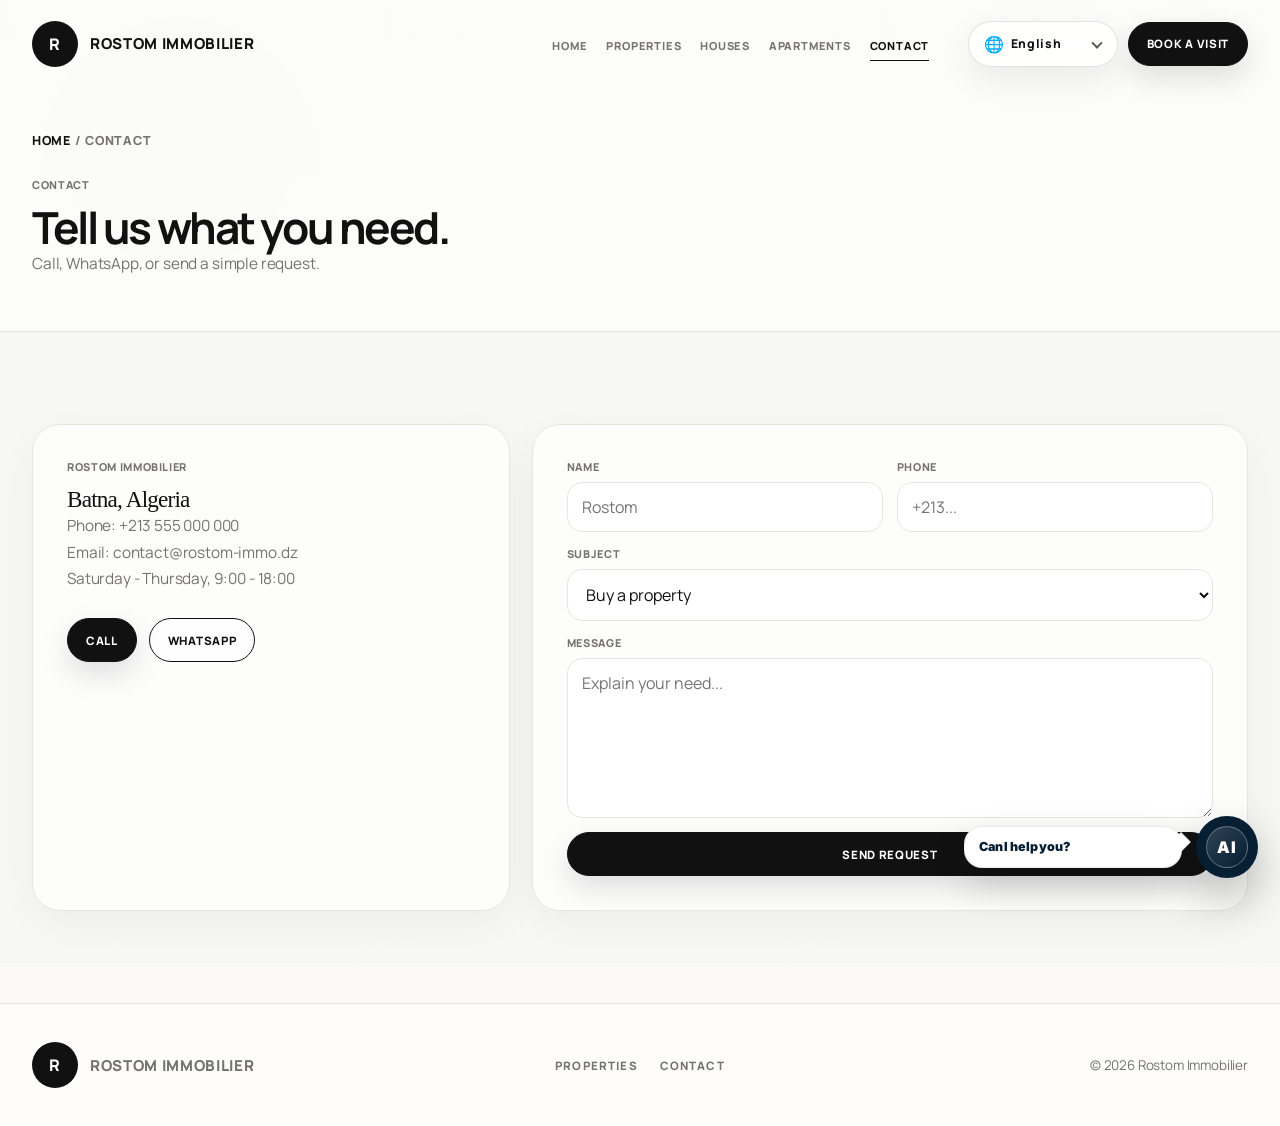
<file: pages/contact.html>
<!DOCTYPE html><html lang="en"><head><meta charset="UTF-8"><meta name="viewport" content="width=device-width, initial-scale=1.0"><title>Contact — Rostom Immobilier</title><link rel="preconnect" href="https://fonts.googleapis.com"><link rel="preconnect" href="https://fonts.gstatic.com" crossorigin><link href="https://fonts.googleapis.com/css2?family=Inter:wght@400;500;700;800;900&display=swap" rel="stylesheet"><link rel="icon" href="../favicon.ico">
  <link rel="stylesheet" href="../style.css"></head><body>
<nav class="nav" id="nav">
  <div class="container nav-inner">
    <a class="brand" href="../index.html"><span class="brand-mark">R</span><span>Rostom Immobilier</span></a>
    <button class="menu-btn" id="menuBtn" type="button" data-i18n="nav.menu">Menu</button>
    <ul class="nav-links" id="navLinks">
      <li><a data-page="home" href="../index.html" data-i18n="nav.home">Home</a></li>
      <li><a data-page="estates.html" href="../pages/estates.html" data-i18n="nav.properties">Properties</a></li>
      <li><a data-page="houses.html" href="../pages/houses.html" data-i18n="nav.houses">Houses</a></li>
      <li><a data-page="apartments.html" href="../pages/apartments.html" data-i18n="nav.apartments">Apartments</a></li>
      <li><a data-page="contact.html" href="../pages/contact.html" data-i18n="nav.contact">Contact</a></li>
      <li class="mobile-only mobile-lang"><label class="language-switcher"><span class="language-globe" aria-hidden="true">🌐</span><select class="language-select" aria-label="Language" data-i18n-aria-label="nav.lang"><option value="en">English</option><option value="fr">Français</option><option value="ar">العربية</option></select></label></li>
    </ul>
    <div class="nav-actions"><label class="language-switcher"><span class="language-globe" aria-hidden="true">🌐</span><select class="language-select" aria-label="Language" data-i18n-aria-label="nav.lang"><option value="en">English</option><option value="fr">Français</option><option value="ar">العربية</option></select></label><a class="btn" href="../pages/contact.html" data-i18n="nav.cta">Book a visit</a></div>
  </div>
</nav>
<header class="page-hero"><div class="container"><p class="breadcrumbs"><a href="../index.html" data-i18n="breadcrumb.home">Home</a> / <span data-i18n="breadcrumb.contact">Contact</span></p><p class="eyebrow" data-i18n="nav.contact">Contact</p><h1 class="title" data-i18n="page.contact.title">Tell us what you need.</h1><p class="sub" data-i18n="page.contact.sub">Call, WhatsApp, or send a simple request.</p></div></header>
<main class="section"><div class="container contact-grid"><div class="contact-card reveal"><p class="eyebrow" data-i18n="contact.office">Rostom Immobilier</p><h2 class="prop-title" data-i18n="contact.location">Batna, Algeria</h2><p class="sub">Phone: +213 555 000 000<br>Email: contact@rostom-immo.dz<br><span data-i18n="contact.hours">Saturday - Thursday, 9:00 - 18:00</span></p><div class="hero-cta"><a class="btn" href="tel:+213555000000" data-i18n="contact.call">Call</a><a class="btn-outline" href="https://wa.me/213555000000" data-i18n="contact.whatsapp">WhatsApp</a></div></div><form class="contact-card form-grid reveal" id="contactForm"><div class="field"><label data-i18n="contact.name">Name</label><input type="text" placeholder="Rostom"></div><div class="field"><label data-i18n="contact.phone">Phone</label><input type="tel" placeholder="+213..."></div><div class="field full"><label data-i18n="contact.subject">Subject</label><select><option data-i18n="contact.buy">Buy a property</option><option data-i18n="contact.rent">Rent a property</option><option data-i18n="contact.sell">Sell my property</option><option data-i18n="contact.visit">Ask for visit</option></select></div><div class="field full"><label data-i18n="contact.message">Message</label><textarea rows="6" data-i18n-placeholder="contact.placeholder" placeholder="Explain your need..."></textarea></div><button class="btn full" type="submit" data-i18n="contact.send">Send request</button></form></div></main>
<footer class="footer">
  <div class="container footer-grid">
    <a class="brand" href="../index.html"><span class="brand-mark">R</span><span>Rostom Immobilier</span></a>
    <div class="footer-links"><a href="../pages/estates.html" data-i18n="nav.properties">Properties</a><a href="../pages/contact.html" data-i18n="nav.contact">Contact</a></div>
    <span data-i18n="footer.copy">© 2026 Rostom Immobilier</span>
  </div>
</footer><script src="../data.js"></script><script src="../i18n.js"></script><script src="../locations.js"></script><script src="../supabase-config.js"></script><script src="../supabase-api.js"></script><script src="../script.js"></script></body></html>
</file>
<file: style.css>
@import url('https://fonts.googleapis.com/css2?family=Manrope:wght@400;500;600;700;800&display=swap');
*,*::before,*::after{box-sizing:border-box;margin:0;padding:0}
:root{
  --bg:#f7f7f3;--paper:#fff;--paper2:#efefea;--ink:#0a0a0a;--text:#161616;--muted:#6f6f6a;--muted2:#a0a09a;--line:#deded7;--line2:#bfbfb8;--soft:#f1f1ed;--shadow:0 24px 80px rgba(0,0,0,.10);--shadow2:0 12px 36px rgba(0,0,0,.07);--radius:28px;--max:1440px;
}
html{scroll-behavior:smooth}
body{font-family:Inter,system-ui,-apple-system,Segoe UI,sans-serif;background:var(--bg);color:var(--text);overflow-x:hidden;-webkit-font-smoothing:antialiased;min-height:100vh}
body::before{content:"";position:fixed;inset:-7%;z-index:-3;pointer-events:none;background:linear-gradient(90deg,rgba(247,247,243,.98) 0%,rgba(247,247,243,.90) 47%,rgba(247,247,243,.98) 100%),url('https://images.unsplash.com/photo-1600607687939-ce8a6c25118c?w=2000&q=68') right -7vw top 7vh/42vw auto no-repeat,url('https://images.unsplash.com/photo-1600566753190-17f0baa2a6c3?w=1600&q=68') left -12vw bottom 10vh/32vw auto no-repeat,linear-gradient(180deg,#fff 0%,#f7f7f3 60%,#e9e9e3 100%);filter:grayscale(1) contrast(.88);opacity:.56;animation:bgDrift 28s ease-in-out infinite alternate}
body::after{content:"";position:fixed;inset:0;z-index:-2;pointer-events:none;background-image:linear-gradient(rgba(0,0,0,.045) 1px,transparent 1px),linear-gradient(90deg,rgba(0,0,0,.045) 1px,transparent 1px),radial-gradient(circle at 14% 17%,rgba(0,0,0,.055),transparent 22%),radial-gradient(circle at 86% 70%,rgba(0,0,0,.04),transparent 25%);background-size:118px 118px,118px 118px,100% 100%,100% 100%;opacity:.36;mask-image:linear-gradient(180deg,#000 0%,rgba(0,0,0,.85) 48%,transparent 92%);animation:gridMove 40s linear infinite}
@keyframes bgDrift{from{transform:translate3d(-12px,-8px,0) scale(1.02)}to{transform:translate3d(14px,12px,0) scale(1.055)}}
@keyframes gridMove{from{background-position:0 0,0 0,0 0,0 0}to{background-position:118px 118px,-118px 118px,0 0,0 0}}
@keyframes float{0%,100%{transform:translateY(0)}50%{transform:translateY(-12px)}}
@keyframes marquee{from{transform:translateX(0)}to{transform:translateX(-50%)}}
a{color:inherit;text-decoration:none}img{max-width:100%;display:block}button,input,select,textarea{font:inherit}.hidden{display:none!important}.container{width:min(var(--max),calc(100% - 56px));margin-inline:auto}.section{padding:112px 0}.section-alt{background:rgba(255,255,255,.46);border-top:1px solid var(--line);border-bottom:1px solid var(--line);backdrop-filter:blur(10px)}

/* Nav */
.nav{position:fixed;inset:0 0 auto 0;height:88px;z-index:50;border-bottom:1px solid transparent;transition:.25s ease}.nav.scrolled{height:74px;background:rgba(255,255,255,.86);backdrop-filter:blur(24px);border-color:var(--line);box-shadow:0 14px 40px rgba(0,0,0,.045)}.nav-inner{height:100%;display:flex;align-items:center;justify-content:space-between;gap:22px}.brand{display:flex;align-items:center;gap:12px;font-weight:900;letter-spacing:.08em;text-transform:uppercase;color:var(--ink);white-space:nowrap}.brand-mark{width:46px;height:46px;border-radius:999px;background:var(--ink);color:#fff;display:grid;place-items:center;font-family:Georgia,serif;font-weight:400;font-size:1.18rem;box-shadow:0 12px 28px rgba(0,0,0,.13)}.brand span:last-child{font-family:Georgia,serif;font-size:1rem;letter-spacing:.11em}.nav-links{display:flex;align-items:center;gap:26px;list-style:none}.nav-links a{font-size:.74rem;font-weight:900;letter-spacing:.12em;text-transform:uppercase;color:var(--muted);position:relative}.nav-links a::after{content:"";position:absolute;left:0;right:0;bottom:-8px;height:1px;background:var(--ink);transform:scaleX(0);transform-origin:left;transition:transform .25s}.nav-links a:hover,.nav-links a.active{color:var(--ink)}.nav-links a:hover::after,.nav-links a.active::after{transform:scaleX(1)}.nav-actions{display:flex;align-items:center;gap:10px}.menu-btn{display:none;background:var(--ink);color:#fff;border:0;border-radius:999px;padding:12px 16px;font-size:.76rem;font-weight:900;letter-spacing:.08em;text-transform:uppercase}.mobile-only{display:none}.language-select{height:44px;border:1px solid var(--line2);border-radius:999px;background:rgba(255,255,255,.72);padding:0 14px;color:var(--ink);font-size:.78rem;font-weight:900;letter-spacing:.05em;outline:none;cursor:pointer}

/* Buttons */
.btn,.btn-outline,.btn-soft{border:1px solid var(--ink);border-radius:999px;display:inline-flex;align-items:center;justify-content:center;gap:10px;min-height:48px;padding:0 22px;font-size:.76rem;font-weight:900;letter-spacing:.09em;text-transform:uppercase;cursor:pointer;transition:transform .22s ease,box-shadow .22s ease,background .22s ease,color .22s ease}.btn{background:var(--ink);color:#fff;box-shadow:0 12px 30px rgba(0,0,0,.12)}.btn:hover{transform:translateY(-2px);box-shadow:0 18px 42px rgba(0,0,0,.16)}.btn-outline{background:rgba(255,255,255,.56);color:var(--ink)}.btn-outline:hover,.btn-soft:hover{background:var(--ink);color:#fff;transform:translateY(-2px)}.btn-soft{background:var(--soft);color:var(--ink);border-color:var(--line)}.btn-danger:hover{background:#1a1a1a;color:#fff}

/* Type */
.eyebrow{font-size:.73rem;font-weight:900;letter-spacing:.20em;text-transform:uppercase;color:var(--muted);margin-bottom:18px}.h1{font-family:Georgia,serif;font-weight:400;color:var(--ink);font-size:clamp(4.4rem,10vw,12.8rem);line-height:.82;letter-spacing:-.08em}.h1 span{display:inline-block}.h1 em{font-style:italic;color:transparent;-webkit-text-stroke:1.4px var(--ink);opacity:.75}.title{font-family:Georgia,serif;color:var(--ink);font-size:clamp(2.3rem,4.4vw,5.5rem);font-weight:400;line-height:.95;letter-spacing:-.055em}.lead,.sub{font-size:1rem;line-height:1.85;color:var(--muted);max-width:620px}.lead{font-size:1.08rem}.section-head{display:flex;justify-content:space-between;align-items:flex-end;gap:24px;margin-bottom:36px}.breadcrumbs{font-size:.78rem;font-weight:800;letter-spacing:.08em;text-transform:uppercase;color:var(--muted);margin-bottom:28px}.breadcrumbs a{color:var(--ink)}

/* Hero */
.hero{min-height:auto;padding:132px 0 78px;display:block;position:relative}.hero-top{padding-bottom:38px}.hero-grid{display:grid;grid-template-columns:minmax(0,1.02fr) minmax(390px,.68fr);gap:46px;align-items:end}.hero-words{margin:24px 0 28px}.hero-words-wide{margin:0}.hero-words-wide .h1{display:grid;grid-template-columns:repeat(3,minmax(0,1fr));gap:14px;width:100%;font-size:clamp(4.2rem,9.3vw,10.6rem);line-height:.9}.hero-word{display:grid!important;place-items:center;min-height:clamp(120px,18vw,245px);border:1px solid var(--line2);border-radius:34px;background:rgba(255,255,255,.56);color:var(--ink);letter-spacing:-.085em;transition:background .28s ease,color .28s ease,transform .28s ease,border-color .28s ease,box-shadow .28s ease}.hero-word:hover,.hero-word:focus-visible{transform:translateY(-6px);box-shadow:var(--shadow2);border-color:var(--ink)}.hero-word-buy:hover,.hero-word-buy:focus-visible{background:var(--ink);color:#fff}.hero-word-sell:hover,.hero-word-sell:focus-visible{background:#d9d9d4;color:var(--ink)}.hero-word-rent:hover,.hero-word-rent:focus-visible{background:#b8b8b1;color:#fff}.hero-search{margin-top:34px;background:rgba(255,255,255,.70);border:1px solid var(--line);border-radius:32px;box-shadow:var(--shadow2);padding:12px;display:grid;grid-template-columns:1fr 1fr 1fr 1.25fr auto;gap:10px;backdrop-filter:blur(18px)}.field{display:flex;flex-direction:column;gap:8px}.field label{font-size:.68rem;font-weight:900;color:var(--muted);letter-spacing:.12em;text-transform:uppercase}.field input,.field select,.field textarea{width:100%;border:1px solid var(--line);border-radius:18px;background:rgba(255,255,255,.85);color:var(--ink);padding:15px 16px;outline:none;transition:border-color .2s,box-shadow .2s}.field textarea{resize:vertical}.field input:focus,.field select:focus,.field textarea:focus{border-color:var(--ink);box-shadow:0 0 0 4px rgba(0,0,0,.055)}.hero-search .btn{align-self:end;height:51px}.hero-cta{display:flex;flex-wrap:wrap;gap:12px;margin-top:26px}.hero-panel{position:relative;min-height:520px}.hero-img{height:100%;min-height:520px;overflow:hidden;border-radius:44px;background:#ddd;box-shadow:var(--shadow);clip-path:inset(0 0 0 0 round 44px)}.hero-img img{width:100%;height:100%;min-height:520px;object-fit:cover;filter:saturate(.92) contrast(1.02);transform:scale(1.02);transition:transform 1s ease,filter .35s ease}.hero-panel:hover .hero-img img{transform:scale(1.065)}.floating-card{position:absolute;left:-34px;bottom:44px;background:rgba(255,255,255,.88);backdrop-filter:blur(20px);border:1px solid var(--line);border-radius:28px;max-width:280px;padding:22px;box-shadow:var(--shadow2);animation:float 5s ease-in-out infinite}.floating-card strong{display:block;font-family:Georgia,serif;font-weight:400;font-size:2rem;color:var(--ink);letter-spacing:-.04em}.floating-card span{display:block;margin-top:8px;color:var(--muted);line-height:1.65;font-size:.9rem}.mini-info{position:absolute;right:0;top:28px;width:180px;height:180px;border-radius:50%;background:var(--ink);color:#fff;display:grid;place-items:center;text-align:center;padding:22px;font-size:.78rem;font-weight:900;letter-spacing:.1em;text-transform:uppercase;animation:float 6s ease-in-out infinite reverse}.marquee{overflow:hidden;border-top:1px solid var(--line);border-bottom:1px solid var(--line);background:rgba(255,255,255,.48)}.marquee-track{display:flex;width:max-content;animation:marquee 22s linear infinite}.marquee span{font-family:Georgia,serif;font-size:clamp(2.2rem,4vw,5rem);letter-spacing:-.05em;color:var(--ink);padding:22px 34px;white-space:nowrap}.marquee span:nth-child(even){color:transparent;-webkit-text-stroke:1px var(--ink)}

/* Stats / grids */
.stats{display:grid;grid-template-columns:repeat(4,1fr);gap:1px;background:var(--line);border:1px solid var(--line);border-radius:28px;overflow:hidden}.stat{background:rgba(255,255,255,.72);padding:34px;text-align:center}.stat strong{font-family:Georgia,serif;font-size:clamp(2rem,4vw,4.4rem);font-weight:400;letter-spacing:-.04em;color:var(--ink);display:block}.stat span{display:block;margin-top:8px;color:var(--muted);font-size:.74rem;font-weight:900;text-transform:uppercase;letter-spacing:.12em}.grid{display:grid;grid-template-columns:repeat(4,minmax(0,1fr));gap:22px}.services{display:grid;grid-template-columns:repeat(4,1fr);gap:18px}.service,.glass,.contact-card,.admin-card{background:rgba(255,255,255,.74);border:1px solid var(--line);border-radius:var(--radius);box-shadow:0 12px 42px rgba(0,0,0,.045);backdrop-filter:blur(16px)}.service{padding:30px;min-height:250px;display:flex;flex-direction:column;justify-content:space-between;transition:.25s}.service:hover{transform:translateY(-5px);box-shadow:var(--shadow2);border-color:var(--ink)}.icon{width:54px;height:54px;border-radius:50%;border:1px solid var(--ink);display:grid;place-items:center;font-size:1.2rem;margin-bottom:28px}.service h3,.prop-title{font-family:Georgia,serif;font-size:1.45rem;font-weight:400;letter-spacing:-.035em;color:var(--ink)}.service p{color:var(--muted);line-height:1.7;margin-top:12px}.split{display:grid;grid-template-columns:1fr 1fr;gap:30px;align-items:stretch}.glass{padding:42px}.check-list{list-style:none;margin-top:22px;display:grid;gap:14px}.check-list li{color:var(--muted);line-height:1.65;display:flex;gap:12px}.check-list li::before{content:"";width:7px;height:7px;border-radius:50%;background:var(--ink);margin-top:10px;flex:0 0 auto}.process-grid{display:grid;grid-template-columns:repeat(4,1fr);gap:1px;background:var(--line);border:1px solid var(--line);border-radius:34px;overflow:hidden}.process-card{background:rgba(255,255,255,.72);padding:34px;min-height:230px}.process-card small{font-weight:900;letter-spacing:.15em;color:var(--muted)}.process-card h3{font-family:Georgia,serif;font-size:1.55rem;font-weight:400;margin:34px 0 12px;color:var(--ink);letter-spacing:-.035em}.process-card p{color:var(--muted);line-height:1.65}

/* Property Cards */
.property-card{position:relative;border:1px solid var(--line);border-radius:30px;overflow:hidden;background:rgba(255,255,255,.78);box-shadow:0 10px 34px rgba(0,0,0,.05);transition:transform .32s cubic-bezier(.2,.8,.2,1),box-shadow .32s,border-color .32s;isolation:isolate}.property-card::before{content:"";position:absolute;inset:0;background:radial-gradient(420px circle at var(--mx,50%) var(--my,20%),rgba(0,0,0,.085),transparent 40%);opacity:0;transition:opacity .28s;z-index:-1}.property-card:hover{transform:translateY(-8px);box-shadow:0 26px 70px rgba(0,0,0,.12);border-color:rgba(0,0,0,.48)}.property-card:active{transform:translateY(-3px) scale(.995)}.property-card:hover::before{opacity:1}.prop-media{display:block;aspect-ratio:1/1.08;overflow:hidden;position:relative;background:#e3e3df}.prop-media::after{content:"";position:absolute;inset:0;background:linear-gradient(180deg,transparent 55%,rgba(0,0,0,.35));opacity:.45;transition:.3s}.prop-media img{width:100%;height:100%;object-fit:cover;filter:saturate(.96) contrast(1.03);transform:scale(1.02);transition:transform .75s cubic-bezier(.2,.8,.2,1),filter .4s}.property-card:hover .prop-media img{transform:scale(1.075);filter:saturate(1.08) contrast(1.04)}.badge{position:absolute;left:18px;top:18px;z-index:2;border-radius:999px;background:rgba(255,255,255,.92);color:var(--ink);border:1px solid rgba(255,255,255,.5);padding:8px 12px;font-size:.67rem;font-weight:900;letter-spacing:.1em;text-transform:uppercase}.badge.rent{background:var(--ink);color:#fff}.badge.new{background:#555;color:#fff}.explore-dot{position:absolute;right:16px;bottom:16px;z-index:2;width:auto;height:auto;border-radius:999px;display:grid;place-items:center;text-align:center;background:rgba(255,255,255,.92);color:var(--ink);font-size:.66rem;font-weight:900;letter-spacing:.08em;text-transform:uppercase;padding:10px 13px;transform:translateY(0);opacity:1;transition:.32s;box-shadow:0 12px 26px rgba(0,0,0,.12)}.property-card:hover .explore-dot{background:var(--ink);color:#fff;transform:translateY(-4px)}.prop-body{padding:22px}.prop-topline{display:flex;justify-content:space-between;gap:12px;color:var(--muted);font-size:.67rem;font-weight:900;letter-spacing:.09em;text-transform:uppercase;margin-bottom:18px}.property-card .prop-title{font-size:1.6rem;line-height:1.05}.location{color:var(--muted);font-size:.9rem;line-height:1.55;margin-top:8px}.price{font-size:1.05rem;font-weight:900;color:var(--ink);margin-top:18px;letter-spacing:-.02em}.meta{display:flex;flex-wrap:wrap;gap:8px;margin-top:18px}.meta span{background:var(--soft);border:1px solid var(--line);border-radius:999px;padding:8px 10px;color:var(--muted);font-size:.75rem;font-weight:800}.no-img{width:100%;height:100%;background:linear-gradient(135deg,#e6e6e0,#f7f7f2)}.empty{grid-column:1/-1;padding:40px;border:1px dashed var(--line2);border-radius:24px;text-align:center;color:var(--muted);background:rgba(255,255,255,.6)}

/* Pages / filters / details */
.page-hero{padding:150px 0 70px;border-bottom:1px solid var(--line);background:rgba(255,255,255,.38)}.filters-panel{display:grid;grid-template-columns:1.2fr .9fr .9fr .9fr .9fr;gap:12px;margin-bottom:28px;padding:14px;background:rgba(255,255,255,.72);border:1px solid var(--line);border-radius:30px;box-shadow:var(--shadow2);backdrop-filter:blur(16px)}.chips{display:flex;gap:8px;align-items:end;height:51px}.chip{border:1px solid var(--line);background:var(--paper);border-radius:999px;padding:11px 13px;cursor:pointer;font-size:.72rem;font-weight:900;text-transform:uppercase;color:var(--muted)}.chip.active,.chip:hover{background:var(--ink);color:#fff}.detail-grid{display:grid;grid-template-columns:minmax(0,1.25fr) minmax(360px,.55fr);gap:28px;align-items:start}.detail-image{border-radius:38px;overflow:hidden;background:#ddd;min-height:620px;box-shadow:var(--shadow)}.detail-image img{width:100%;height:100%;min-height:620px;object-fit:cover;filter:saturate(.94) contrast(1.02)}.gallery{display:grid;grid-template-columns:repeat(4,1fr);gap:12px;margin-top:14px}.gallery img{height:150px;width:100%;object-fit:cover;border-radius:20px;filter:saturate(.92) contrast(1.02)}.info-block{margin-top:18px}.detail-side{position:sticky;top:96px;padding:36px}.detail-price{font-size:1.5rem;margin-top:20px}.detail-location{margin-top:10px}.detail-list{display:grid;gap:10px;margin:26px 0}.detail-item{display:flex;justify-content:space-between;gap:18px;border-bottom:1px solid var(--line);padding:12px 0}.detail-item small{color:var(--muted);font-size:.74rem;font-weight:900;text-transform:uppercase;letter-spacing:.08em}.detail-item strong{text-align:end;color:var(--ink)}.contact-grid{display:grid;grid-template-columns:.8fr 1.2fr;gap:22px}.contact-card{padding:34px}.form-grid{display:grid;grid-template-columns:1fr 1fr;gap:14px}.full{grid-column:1/-1}

/* Footer */
.footer{border-top:1px solid var(--line);padding:38px 0;background:rgba(255,255,255,.65)}.footer-grid{display:grid;grid-template-columns:1fr auto 1fr;gap:20px;align-items:center}.footer-links{display:flex;gap:22px;justify-content:center}.footer-links a{font-size:.72rem;font-weight:900;letter-spacing:.1em;text-transform:uppercase;color:var(--muted)}.footer-links a:hover{color:var(--ink)}.footer-grid span:last-child{text-align:end;color:var(--muted);font-size:.84rem}.footer-text{color:var(--muted);font-size:.84rem}

/* Admin */
.admin-body{background:#f4f4f0}.login-screen{min-height:100svh;display:grid;place-items:center;padding:30px}.login-box{width:min(480px,100%);background:#fff;border:1px solid var(--line);border-radius:34px;box-shadow:var(--shadow);padding:36px}.admin-shell{display:grid;grid-template-columns:320px 1fr;min-height:100svh}.admin-sidebar{background:#fff;border-right:1px solid var(--line);padding:28px;position:sticky;top:0;height:100svh}.admin-menu{list-style:none;margin-top:36px;display:grid;gap:10px}.admin-menu a{display:block;border:1px solid var(--line);border-radius:18px;padding:14px 16px;color:var(--muted);font-weight:900}.admin-menu a.active,.admin-menu a:hover{background:var(--ink);color:#fff}.note{color:var(--muted);line-height:1.65;font-size:.92rem}.admin-main{padding:30px}.admin-top{display:flex;align-items:flex-start;justify-content:space-between;gap:20px;margin-bottom:22px}.admin-grid{display:grid;grid-template-columns:1.15fr .85fr;gap:22px}.admin-card{padding:28px}.admin-form{display:grid;grid-template-columns:repeat(2,1fr);gap:14px}.admin-list{display:grid;gap:12px}.mini-prop{display:grid;grid-template-columns:72px 1fr auto;gap:12px;align-items:center;border:1px solid var(--line);border-radius:18px;padding:10px;background:#fff}.mini-prop img{width:72px;height:62px;object-fit:cover;border-radius:14px;background:#ddd;filter:saturate(.9) contrast(1.02)}.mini-prop small{display:block;color:var(--muted);margin-top:4px}.toast{position:fixed;left:50%;bottom:24px;transform:translateX(-50%);background:var(--ink);color:#fff;border-radius:999px;padding:14px 20px;z-index:100;font-weight:800;box-shadow:var(--shadow2)}

/* Animation helpers */
.reveal{opacity:0;transform:translateY(24px);transition:opacity .65s ease,transform .65s ease}.reveal.visible{opacity:1;transform:translateY(0)}

/* RTL */
.is-rtl{font-family:Inter,Tahoma,Arial,sans-serif}.is-rtl .h1,.is-rtl .title,.is-rtl .prop-title,.is-rtl .brand span:last-child,.is-rtl .stat strong,.is-rtl .service h3,.is-rtl .floating-card strong{letter-spacing:-.03em}.is-rtl .nav-links a::after{transform-origin:right}.is-rtl .detail-item strong{text-align:left}.is-rtl .footer-grid span:last-child{text-align:left}.is-rtl .check-list li::before{margin-left:0}

/* Responsive */
@media(max-width:1280px){.grid{grid-template-columns:repeat(3,1fr)}.hero-search,.filters-panel{grid-template-columns:repeat(2,1fr)}.hero-search .btn{grid-column:1/-1}.filters-panel .field:last-child{grid-column:1/-1}.services,.process-grid{grid-template-columns:repeat(2,1fr)}.hero-grid{grid-template-columns:1fr .7fr}.hero-panel,.hero-img,.hero-img img{min-height:440px}}
@media(max-width:980px){.container{width:min(100% - 34px,var(--max))}.nav{height:76px}.nav-inner{gap:12px}.menu-btn{display:inline-flex}.nav-actions{display:none}.mobile-only{display:block}.nav-links{position:fixed;left:17px;right:17px;top:84px;display:grid;gap:0;background:rgba(255,255,255,.96);border:1px solid var(--line);border-radius:28px;padding:16px;box-shadow:var(--shadow);transform:translateY(-12px);opacity:0;pointer-events:none;transition:.22s;backdrop-filter:blur(20px)}.nav-links.open{opacity:1;transform:translateY(0);pointer-events:auto}.nav-links li{border-bottom:1px solid var(--line)}.nav-links li:last-child{border-bottom:0}.nav-links a{display:block;padding:16px 4px}.mobile-lang{padding:14px 0}.mobile-lang .language-select{width:100%;height:48px}.hero{padding-top:116px}.hero-grid{grid-template-columns:1fr;gap:34px}.hero-panel,.hero-img,.hero-img img{min-height:440px}.floating-card{left:18px;bottom:18px}.mini-info{right:18px;top:18px;width:142px;height:142px}.stats{grid-template-columns:repeat(2,1fr)}.grid{grid-template-columns:repeat(2,1fr)}.split,.detail-grid,.contact-grid,.admin-grid{grid-template-columns:1fr}.detail-side{position:static}.detail-image,.detail-image img{min-height:430px}.footer-grid{grid-template-columns:1fr;text-align:center}.footer-grid .brand{justify-content:center}.footer-grid span:last-child{text-align:center}.admin-shell{grid-template-columns:1fr}.admin-sidebar{position:static;height:auto;border-right:0;border-bottom:1px solid var(--line)}.admin-form{grid-template-columns:1fr}}
@media(max-width:620px){body::before{background:linear-gradient(rgba(247,247,243,.96),rgba(247,247,243,.94)),url('https://images.unsplash.com/photo-1600607687939-ce8a6c25118c?w=1200&q=65') center top/130vw auto no-repeat}.section{padding:72px 0}.page-hero{padding:118px 0 54px}.brand span:last-child{font-size:.82rem}.brand-mark{width:40px;height:40px}.h1{font-size:clamp(4rem,22vw,7rem);line-height:.84}.lead,.sub{font-size:.95rem}.hero-search,.filters-panel{grid-template-columns:1fr;border-radius:24px}.hero-panel,.hero-img,.hero-img img{min-height:360px;border-radius:30px}.mini-info{display:none}.floating-card{max-width:240px;border-radius:22px}.grid,.services,.process-grid,.stats{grid-template-columns:1fr}.section-head{align-items:flex-start;flex-direction:column}.property-card{border-radius:24px}.prop-media{aspect-ratio:1.1/1}.explore-dot{width:72px;height:72px}.prop-body{padding:18px}.filters-panel{padding:12px}.detail-image,.detail-image img{min-height:330px;border-radius:28px}.gallery{grid-template-columns:repeat(2,1fr)}.form-grid{grid-template-columns:1fr}.admin-main{padding:18px}.admin-top{flex-direction:column}.mini-prop{grid-template-columns:58px 1fr}.mini-prop .btn-soft{grid-column:1/-1}.toast{left:18px;right:18px;transform:none;text-align:center;border-radius:18px}.marquee span{padding:18px 22px}}
@media(prefers-reduced-motion:reduce){*{animation:none!important;transition:none!important;scroll-behavior:auto!important}}


/* v4 improvements: full-width top actions + phone-friendly property cards */
.prop-media img{will-change:transform}.property-card{will-change:transform}.property-card::after{content:"";position:absolute;inset:0;pointer-events:none;background:linear-gradient(120deg,transparent 0%,rgba(255,255,255,.28) 35%,transparent 70%);transform:translateX(-120%);transition:transform .75s ease}.property-card:hover::after{transform:translateX(120%)}
@media(max-width:980px){.hero-words-wide .h1{grid-template-columns:1fr;gap:10px;font-size:clamp(4.3rem,18vw,8rem)}.hero-word{min-height:118px;border-radius:26px}.hero-top{padding-bottom:28px}}
@media(max-width:620px){.hero{padding-top:104px}.hero-words-wide .h1{font-size:clamp(3.5rem,18vw,5.6rem)}.hero-word{min-height:92px;border-radius:22px}.hero-panel .hero-img img{filter:saturate(.95) contrast(1.02)}.property-card:hover{transform:none}.property-card::after{display:none}.explore-dot{font-size:.62rem;padding:9px 11px}}

/* v5 — 360 virtual tours + Supabase Storage uploads */
.tour-pill{position:absolute;right:16px;top:16px;z-index:3;border-radius:999px;background:rgba(17,17,17,.92);color:#fff;border:1px solid rgba(255,255,255,.22);padding:8px 12px;font-size:.64rem;font-weight:900;letter-spacing:.08em;text-transform:uppercase;box-shadow:0 14px 30px rgba(0,0,0,.16)}
.tour-panel{padding:28px;margin-top:18px;overflow:hidden}.tour-head{display:flex;justify-content:space-between;align-items:flex-start;gap:18px;margin-bottom:18px}.tour-head .sub{margin-top:8px;margin-bottom:0}.tour-shell{position:relative;border-radius:28px;min-height:420px;background:linear-gradient(135deg,#e7e7e1,#fafaf6);border:1px solid var(--line);overflow:hidden;display:grid;place-items:center}.tour-shell::before{content:"360";position:absolute;font-size:clamp(5rem,14vw,13rem);font-weight:900;letter-spacing:-.1em;color:rgba(0,0,0,.045);z-index:0}.tour-start{position:relative;z-index:2}.tour-viewer{position:absolute;inset:0;z-index:1;background:#111}.tour-viewer img{width:100%;height:100%;object-fit:cover}.tour-tabs{display:flex;flex-wrap:wrap;gap:10px;margin-top:14px}.tour-room{border:1px solid var(--line);background:#fff;border-radius:999px;padding:11px 14px;cursor:pointer;font-weight:900;color:var(--muted);transition:.22s}.tour-room.active,.tour-room:hover{background:var(--ink);color:#fff;transform:translateY(-2px)}.admin-subsection{border-top:1px solid var(--line);padding-top:18px;margin-top:4px}.admin-subsection h3{font-size:1.05rem;letter-spacing:-.02em}.admin-tour-mini{display:inline-flex!important;margin-top:7px;padding:5px 8px;border-radius:999px;background:#111;color:#fff!important;font-size:.67rem}.admin-form button[disabled]{opacity:.65;cursor:wait}.pnlm-container{background:#111!important}
@media(max-width:620px){.tour-pill{left:14px;right:auto;top:auto;bottom:14px}.tour-panel{padding:20px;border-radius:24px}.tour-head{display:grid}.tour-shell{min-height:300px;border-radius:22px}.tour-tabs{overflow-x:auto;flex-wrap:nowrap;padding-bottom:4px}.tour-room{white-space:nowrap}.tour-head .btn-outline{width:100%;text-align:center}.admin-subsection{padding-top:14px}}

/* v6 — edit mode, 360 hotspots builder, property gallery lightbox */
.detail-main-photo{cursor:zoom-in;position:relative}.detail-main-photo::after{content:"Open";position:absolute;right:18px;bottom:18px;background:rgba(0,0,0,.78);color:#fff;border:1px solid rgba(255,255,255,.25);border-radius:999px;padding:10px 14px;font-size:.66rem;font-weight:900;letter-spacing:.1em;text-transform:uppercase;opacity:0;transform:translateY(8px);transition:.22s}.detail-main-photo:hover::after{opacity:1;transform:translateY(0)}.empty-photo{display:grid;place-items:center}.gallery-thumb{border:0;background:transparent;padding:0;cursor:pointer;border-radius:22px;overflow:hidden;position:relative}.gallery-thumb img{transition:transform .28s ease,filter .28s ease}.gallery-thumb:hover img,.gallery-thumb.active img{transform:scale(1.045);filter:saturate(1.05) contrast(1.04)}.gallery-thumb.active{outline:3px solid var(--ink);outline-offset:3px}.lightbox{position:fixed;inset:0;z-index:500;background:rgba(0,0,0,.94);display:grid;place-items:center;padding:24px}.lightbox-img{max-width:min(1200px,92vw);max-height:86svh;object-fit:contain;border-radius:22px;box-shadow:0 24px 90px rgba(0,0,0,.55)}.lightbox-close,.lightbox-nav{position:absolute;border:1px solid rgba(255,255,255,.24);background:rgba(255,255,255,.1);color:#fff;border-radius:999px;cursor:pointer;display:grid;place-items:center;backdrop-filter:blur(18px);transition:.2s}.lightbox-close{top:24px;right:24px;width:48px;height:48px;font-size:2rem}.lightbox-nav{top:50%;transform:translateY(-50%);width:58px;height:58px;font-size:3rem;line-height:1}.lightbox-prev{left:24px}.lightbox-next{right:24px}.lightbox-close:hover,.lightbox-nav:hover{background:#fff;color:#111}.lightbox-count{position:absolute;bottom:24px;left:50%;transform:translateX(-50%);color:#fff;background:rgba(255,255,255,.12);border:1px solid rgba(255,255,255,.2);border-radius:999px;padding:10px 15px;font-size:.78rem;font-weight:900}
.mini-actions{display:flex;gap:8px;align-items:center;justify-content:flex-end}.mini-actions .btn-soft{min-height:38px;padding:0 14px;font-size:.68rem}.media-manager:empty{display:none}.mini-label{font-size:.7rem;font-weight:900;letter-spacing:.12em;text-transform:uppercase;color:var(--muted);margin-bottom:10px}.media-chips{display:flex;gap:10px;flex-wrap:wrap}.media-chip{position:relative;width:96px;height:74px;border-radius:18px;overflow:hidden;background:#ddd;border:1px solid var(--line)}.media-chip img{width:100%;height:100%;object-fit:cover}.media-chip button{position:absolute;top:6px;right:6px;width:26px;height:26px;border:0;border-radius:50%;background:rgba(0,0,0,.8);color:#fff;cursor:pointer;font-weight:900}.tour-builder{border:1px solid var(--line);background:rgba(255,255,255,.72);border-radius:30px;padding:22px;box-shadow:var(--shadow2)}.tour-builder-head{display:flex;justify-content:space-between;align-items:flex-start;gap:18px;margin-bottom:18px}.tour-builder-head h3,.hotspot-editor-head h3{font-size:1.25rem;letter-spacing:-.03em}.tour-room-editor-grid{display:grid;grid-template-columns:repeat(3,minmax(0,1fr));gap:14px}.tour-edit-card{border:1px solid var(--line);background:#fff;border-radius:24px;padding:12px;display:grid;gap:12px;transition:.22s}.tour-edit-card.active,.tour-edit-card:hover{border-color:var(--ink);box-shadow:0 14px 32px rgba(0,0,0,.08);transform:translateY(-2px)}.tour-edit-card>img{width:100%;height:135px;object-fit:cover;border-radius:18px;background:#ddd}.tour-edit-actions{display:flex;gap:8px;flex-wrap:wrap}.tour-edit-actions .btn-soft{min-height:38px;padding:0 13px;font-size:.66rem}.tour-edit-card small{color:var(--muted);font-weight:800}.hotspot-editor{margin-top:18px;border:1px solid var(--line2);border-radius:28px;background:#fff;padding:18px}.hotspot-editor-head{display:flex;justify-content:space-between;align-items:flex-start;gap:16px;margin-bottom:16px}.hotspot-layout{display:grid;grid-template-columns:minmax(0,1fr) 320px;gap:16px}.admin-pano-wrap{border-radius:24px;overflow:hidden;border:1px solid var(--line);background:#111;min-height:520px}.admin-tour-viewer{width:100%;height:520px;background:#111}.admin-tour-viewer img{width:100%;height:100%;object-fit:cover}.hotspot-side{display:grid;gap:12px;align-content:start}.hotspot-coords{display:flex;justify-content:space-between;gap:10px;border:1px solid var(--line);border-radius:18px;padding:14px;background:var(--soft);color:var(--muted);font-weight:900}.hotspot-coords strong{color:var(--ink)}.hotspot-list{display:grid;gap:8px}.hotspot-row{display:flex;align-items:center;justify-content:space-between;gap:10px;border:1px solid var(--line);border-radius:16px;padding:10px 12px;background:#fff}.hotspot-row span{font-weight:900;color:var(--ink)}.hotspot-row small{display:block;color:var(--muted);font-weight:700;margin-top:3px}.hotspot-row button{width:32px;height:32px;border:0;border-radius:50%;background:var(--ink);color:#fff;cursor:pointer}.empty.small{padding:14px;border-radius:16px}.pnlm-hotspot-base.room-hotspot{width:42px!important;height:42px!important;margin-left:-21px!important;margin-top:-21px!important;border-radius:50%!important;background:rgba(255,255,255,.94)!important;border:1px solid rgba(255,255,255,.9)!important;box-shadow:0 12px 34px rgba(0,0,0,.34)!important;background-image:none!important;display:grid!important;place-items:center!important;cursor:pointer}.pnlm-hotspot-base.room-hotspot::before{content:'';width:22px;height:22px;background:var(--ink);-webkit-mask:url("data:image/svg+xml,%3Csvg xmlns='http://www.w3.org/2000/svg' viewBox='0 0 24 24'%3E%3Cpath d='M4 21V3h10v2H6v14h8v2H4Zm10.5-2.5V5.5L20 7v10l-5.5 1.5Zm1.8-6a1 1 0 1 0 0-2 1 1 0 0 0 0 2Z'/%3E%3C/svg%3E") center/contain no-repeat;mask:url("data:image/svg+xml,%3Csvg xmlns='http://www.w3.org/2000/svg' viewBox='0 0 24 24'%3E%3Cpath d='M4 21V3h10v2H6v14h8v2H4Zm10.5-2.5V5.5L20 7v10l-5.5 1.5Zm1.8-6a1 1 0 1 0 0-2 1 1 0 0 0 0 2Z'/%3E%3C/svg%3E") center/contain no-repeat}.pnlm-hotspot-base.room-hotspot:hover{background:#fff!important;box-shadow:0 12px 34px rgba(0,0,0,.34)!important}.room-hotspot-label{position:absolute;left:50%;bottom:50px;transform:translateX(-50%) translateY(6px);background:rgba(17,17,17,.92);color:#fff;border-radius:999px;padding:8px 12px;font-size:12px;font-weight:900;line-height:1;white-space:nowrap;opacity:0;pointer-events:none;transition:opacity .18s ease,transform .18s ease}.pnlm-hotspot-base.room-hotspot:hover .room-hotspot-label,.pnlm-hotspot-base.room-hotspot:focus-visible .room-hotspot-label{opacity:1;transform:translateX(-50%) translateY(0)}
@media(max-width:1100px){.tour-room-editor-grid{grid-template-columns:repeat(2,minmax(0,1fr))}.hotspot-layout{grid-template-columns:1fr}.admin-pano-wrap,.admin-tour-viewer{min-height:430px;height:430px}}
@media(max-width:620px){.detail-main-photo::after{opacity:1;transform:none;font-size:.58rem}.gallery{grid-template-columns:repeat(3,1fr)}.gallery-thumb img{height:94px;border-radius:16px}.lightbox{padding:12px}.lightbox-img{max-width:96vw;max-height:78svh;border-radius:16px}.lightbox-close{top:12px;right:12px}.lightbox-nav{width:46px;height:46px;font-size:2.3rem}.lightbox-prev{left:12px}.lightbox-next{right:12px}.mini-actions{grid-column:1/-1;justify-content:stretch}.mini-actions .btn-soft{flex:1}.media-chip{width:78px;height:62px}.tour-builder{padding:16px;border-radius:24px}.tour-builder-head,.hotspot-editor-head{display:grid}.tour-room-editor-grid{grid-template-columns:1fr}.hotspot-layout{gap:12px}.admin-pano-wrap,.admin-tour-viewer{min-height:310px;height:310px}.hotspot-side{grid-template-columns:1fr}.hotspot-row{align-items:flex-start}.tour-edit-card>img{height:155px}}


/* Speed fix: tiny placeholder while the 360 viewer library loads only after click */
.tour-loading{height:100%;min-height:320px;display:flex;align-items:center;justify-content:center;font-size:12px;font-weight:900;letter-spacing:.12em;text-transform:uppercase;color:var(--muted);background:#f6f6f6;border-radius:inherit}


/* Small responsive loading screen */
.page-loader{position:fixed;inset:0;z-index:9999;display:grid;place-items:center;background:rgba(247,247,243,.96);backdrop-filter:blur(6px);transition:opacity .22s ease,visibility .22s ease}
.page-loader.is-hidden{opacity:0;visibility:hidden;pointer-events:none}
.page-loader-inner{width:72px;height:72px;border-radius:50%;display:grid;place-items:center;background:rgba(255,255,255,.72);border:1px solid var(--line);box-shadow:0 14px 42px rgba(0,0,0,.08)}
.loader-spinner{width:34px;height:34px;border-radius:50%;border:3px solid var(--line);border-top-color:var(--ink);animation:loaderSpin .72s linear infinite}
@keyframes loaderSpin{to{transform:rotate(360deg)}}
@media(max-width:620px){.page-loader-inner{width:58px;height:58px}.loader-spinner{width:28px;height:28px;border-width:3px}}


/* Fast loader update: never blocks the website for long */
.detail-loading{min-height:45vh;display:grid;place-items:center;border:1px solid var(--line);background:rgba(255,255,255,.68);border-radius:var(--radius);box-shadow:var(--shadow2)}
.detail-loading .loader-spinner{width:30px;height:30px}

/* v7 — homepage full-screen dynamic property slider */
.home-page .nav:not(.scrolled) .brand,
.home-page .nav:not(.scrolled) .nav-links a{color:#fff;text-shadow:0 2px 18px rgba(0,0,0,.35)}
.home-page .nav:not(.scrolled) .brand-mark{background:#fff;color:var(--ink);box-shadow:0 12px 36px rgba(0,0,0,.22)}
.home-page .nav:not(.scrolled) .language-select,
.home-page .nav:not(.scrolled) .btn-outline{background:rgba(255,255,255,.12);border-color:rgba(255,255,255,.35);color:#fff}
.home-page .nav:not(.scrolled) .btn{background:#fff;color:var(--ink);border-color:#fff}.home-page .nav:not(.scrolled) .menu-btn{background:#fff;color:var(--ink)}
.home-showcase{position:relative;height:100svh;min-height:720px;overflow:hidden;background:#09141d;color:#fff}.home-showcase::after{content:"";position:absolute;inset:0;z-index:1;background:linear-gradient(90deg,rgba(4,10,16,.78) 0%,rgba(4,10,16,.38) 45%,rgba(4,10,16,.55) 100%),linear-gradient(180deg,rgba(0,0,0,.25) 0%,rgba(0,0,0,.08) 44%,rgba(0,0,0,.58) 100%);pointer-events:none}.home-slider{height:100%;display:flex;transition:transform .78s cubic-bezier(.22,.74,.24,1);will-change:transform}.home-slide{position:relative;min-width:100%;height:100%;background-position:center;background-size:cover;display:flex;align-items:center}.home-slide::before{content:"";position:absolute;inset:0;background:inherit;background-size:cover;background-position:center;transform:scale(1.04);transition:transform 6s ease,filter .6s ease;filter:saturate(.9) contrast(1.04)}.home-slide.active::before{transform:scale(1.095)}.home-slide-content{position:relative;z-index:2;padding-top:110px;padding-bottom:160px}.hero-property-card{display:block;max-width:1040px;color:#fff}.hero-status{font-size:.8rem;font-weight:900;letter-spacing:.16em;text-transform:uppercase;color:#edc869;margin-bottom:18px}.hero-property-card h1{font-family:Inter,system-ui,sans-serif;font-size:clamp(2.8rem,5vw,5.8rem);font-weight:900;line-height:1.15;letter-spacing:-.055em;max-width:1120px;text-shadow:0 18px 44px rgba(0,0,0,.32)}.hero-specs{display:flex;align-items:center;gap:18px;flex-wrap:wrap;margin-top:24px}.hero-specs>span{display:inline-flex;align-items:center;gap:9px;color:#fff;font-size:1rem;font-weight:800}.hero-specs svg,.hero-place svg,.prop-location-line svg,.icon-meta svg{width:21px;height:21px;fill:currentColor;flex:0 0 auto}.hero-specs>span+span{position:relative;padding-left:18px}.hero-specs>span+span::before{content:"";position:absolute;left:0;top:50%;width:1px;height:22px;transform:translateY(-50%);background:rgba(255,255,255,.55)}.hero-place{display:flex;align-items:center;gap:10px;margin-top:22px;font-size:1rem;font-weight:800;color:#fff}.hero-price{margin-top:22px;color:#edc869;font-size:1.65rem;font-weight:900}.hero-nav{position:absolute;z-index:3;top:50%;transform:translateY(-50%);width:62px;height:62px;border:0;background:transparent;color:#fff;font-size:5.3rem;line-height:.5;display:grid;place-items:center;cursor:pointer;text-shadow:0 10px 28px rgba(0,0,0,.34);transition:transform .25s ease,opacity .25s ease}.hero-nav:hover{transform:translateY(-50%) scale(1.08)}.hero-prev{left:34px}.hero-next{right:34px}.hero-dots-wrap{position:absolute;left:50%;bottom:132px;z-index:4;transform:translateX(-50%);display:flex;justify-content:center;pointer-events:none}.hero-dots{display:flex;gap:9px;align-items:center;pointer-events:auto}.hero-dot{width:10px;height:10px;border-radius:999px;border:1px solid rgba(255,255,255,.7);background:rgba(255,255,255,.25);cursor:pointer;transition:.25s}.hero-dot.active{width:34px;background:#edc869;border-color:#edc869}.hero-search-wrap{position:absolute;left:50%;bottom:-50px;z-index:5;transform:translateX(-50%)}.home-search-bar{display:grid;grid-template-columns:1.35fr .85fr .8fr .8fr .78fr 1fr;gap:0;align-items:center;background:#06213b;border:1px solid rgba(255,255,255,.07);border-radius:24px;padding:22px 22px 22px 24px;box-shadow:0 28px 70px rgba(0,0,0,.22);color:#fff}.hero-filter{display:grid;gap:10px;padding:0 22px;border-right:1px solid rgba(255,255,255,.35)}.hero-filter:first-child{padding-left:0}.hero-filter label{font-size:.78rem;font-weight:900;color:#edc869;letter-spacing:.02em}.filter-control{display:flex;align-items:center;gap:10px}.hero-filter input,.hero-filter select{width:100%;border:0;outline:none;background:transparent;color:#fff;font-size:1rem;font-weight:800;padding:0;min-height:30px}.hero-filter select option{color:#111}.filter-icon{font-size:1.4rem;line-height:1;color:#fff;opacity:.95}.hero-search-btn{height:58px;border-radius:16px;border-color:#edc869;background:#edc869;color:#05182a;font-size:.93rem;letter-spacing:0;text-transform:none;box-shadow:none}.hero-search-btn:hover{box-shadow:0 16px 36px rgba(237,200,105,.25)}.must-see-section{padding-top:130px}.section-head.centered{justify-content:center;text-align:center;position:relative}.section-head.centered .btn-outline{position:absolute;right:0;bottom:5px}.section-head.centered .sub{margin-inline:auto;max-width:820px;color:var(--ink);font-weight:500}.section-head.centered .title{font-family:Inter,system-ui,sans-serif;font-weight:900;letter-spacing:-.045em}.prop-location-line{display:flex;align-items:center;gap:8px;color:#fff;font-size:1rem;font-weight:800;position:relative;z-index:2}.property-card .prop-location-line{color:var(--muted);font-weight:800;font-size:.88rem}.icon-meta{gap:10px}.icon-meta span{display:inline-flex;align-items:center;gap:6px;background:transparent;border:0;border-radius:0;padding:0;color:var(--ink);font-size:.9rem;font-weight:900}.icon-meta span+span{padding-left:10px;border-left:1px solid var(--line2)}.icon-meta svg{width:20px;height:20px}.property-card .badge{max-width:calc(100% - 36px);white-space:normal;line-height:1.2}.admin-check-row{display:flex!important;flex-direction:row!important;align-items:center;gap:10px;border:1px solid var(--line);border-radius:18px;padding:14px 16px;background:rgba(255,255,255,.68)}.hero-mini{background:#edc869!important;color:#111!important}
@media(max-width:1200px){.home-search-bar{grid-template-columns:1fr 1fr 1fr;gap:14px}.hero-filter{border-right:0;border-bottom:1px solid rgba(255,255,255,.18);padding:0 0 12px}.hero-search-btn{grid-column:1/-1}.hero-dots-wrap{bottom:220px}.hero-search-wrap{bottom:24px}.home-showcase{min-height:820px}.home-slide-content{padding-bottom:260px}.section-head.centered .btn-outline{position:static;margin-top:18px}}
@media(max-width:760px){.home-showcase{height:auto;min-height:88svh}.home-slide-content{padding-top:126px;padding-bottom:320px}.hero-property-card h1{font-size:clamp(2rem,11vw,3.7rem);line-height:1.12}.hero-status{font-size:.68rem}.hero-specs{gap:12px;margin-top:18px}.hero-specs>span{font-size:.9rem}.hero-place{font-size:.9rem}.hero-price{font-size:1.25rem}.hero-nav{width:44px;height:44px;font-size:4rem;top:44%}.hero-prev{left:12px}.hero-next{right:12px}.hero-dots-wrap{bottom:306px}.hero-search-wrap{width:calc(100% - 24px);bottom:18px}.home-search-bar{grid-template-columns:1fr;border-radius:22px;padding:18px;gap:10px}.hero-filter{padding:0 0 10px}.hero-filter label{font-size:.7rem}.hero-filter input,.hero-filter select{font-size:.92rem}.hero-search-btn{height:52px}.must-see-section{padding-top:74px}.prop-topline{font-size:.6rem}.property-card .prop-title{font-size:1.38rem}.icon-meta span{font-size:.82rem}.home-page .nav:not(.scrolled) .nav-links{background:rgba(5,16,27,.95)}}

/* v7 card overlay polish */
.property-card{background:#111;min-height:0}.property-card .prop-media{aspect-ratio:1/1.05}.property-card .prop-media::after{opacity:1;background:linear-gradient(180deg,rgba(0,0,0,0) 26%,rgba(0,0,0,.78) 100%)}.property-card .prop-body{position:absolute;left:0;right:0;bottom:0;z-index:3;padding:22px 24px;color:#fff;pointer-events:none}.property-card .prop-topline{display:none}.property-card .prop-title,.property-card .price,.property-card .prop-location-line,.property-card .icon-meta span{color:#fff}.property-card .price{color:#edc869;margin-top:8px}.property-card .icon-meta{margin-top:14px;color:#fff}.property-card .icon-meta span+span{border-left-color:rgba(255,255,255,.55)}.property-card .location{margin-top:10px}.property-card .badge,.property-card .tour-pill,.property-card .explore-dot{pointer-events:auto}.property-card .badge{background:rgba(255,255,255,.9);color:#111}.property-card .badge.rent{background:rgba(6,33,59,.92);color:#fff}.property-card .badge.new{background:rgba(237,200,105,.94);color:#111}.property-card:hover .prop-body{transform:translateY(-2px);transition:transform .28s ease}
@media(max-width:620px){.property-card .prop-media{aspect-ratio:.96/1}.property-card .prop-body{padding:18px}.property-card .icon-meta{gap:8px}.property-card .icon-meta span+span{padding-left:8px}.property-card .badge{font-size:.58rem}}

/* v8 — fixes requested: white search, cleaner hero, styled language dropdown, mobile search below slider */
.language-select{
  appearance:none;-webkit-appearance:none;
  min-width:116px;
  height:46px;
  border:1px solid var(--line2);
  border-radius:999px;
  background-color:rgba(255,255,255,.92);
  background-image:linear-gradient(45deg,transparent 50%,currentColor 50%),linear-gradient(135deg,currentColor 50%,transparent 50%);
  background-position:calc(100% - 20px) 50%,calc(100% - 15px) 50%;
  background-size:5px 5px,5px 5px;
  background-repeat:no-repeat;
  padding:0 38px 0 16px;
  color:var(--ink);
  box-shadow:0 10px 28px rgba(0,0,0,.055);
}
.language-select:focus{border-color:var(--ink);box-shadow:0 0 0 4px rgba(0,0,0,.06),0 10px 28px rgba(0,0,0,.055)}
.home-page .nav:not(.scrolled) .language-select{background-color:rgba(255,255,255,.92);border-color:rgba(255,255,255,.78);color:var(--ink)}

.home-showcase{overflow:hidden;background:#fff;color:#fff}
.home-showcase::after{display:none}
.home-slider{width:100%;height:100%;overflow:hidden;display:flex}
.home-slide{flex:0 0 100%;min-width:100%;width:100%;overflow:hidden;align-items:center}
.home-slide::before{z-index:0}
.home-slide::after{content:"";position:absolute;inset:0;z-index:1;background:linear-gradient(90deg,rgba(0,0,0,.74) 0%,rgba(0,0,0,.45) 42%,rgba(0,0,0,.34) 100%),linear-gradient(180deg,rgba(0,0,0,.15) 0%,rgba(0,0,0,.10) 45%,rgba(0,0,0,.56) 100%);pointer-events:none}
.home-slide-content{z-index:2;height:100%;display:flex;align-items:center;padding-top:104px;padding-bottom:188px}
.hero-property-card,.hero-property-card *{position:relative;color:#fff!important;z-index:2}
.hero-property-card{max-width:min(980px,calc(100% - 92px));text-shadow:0 15px 45px rgba(0,0,0,.58)}
.hero-status,.hero-price{color:#edc869!important;text-shadow:0 12px 32px rgba(0,0,0,.55)}
.hero-property-card h1{color:#fff!important;text-shadow:0 18px 54px rgba(0,0,0,.68)}
.hero-specs>span,.hero-place{color:#fff!important;text-shadow:0 10px 30px rgba(0,0,0,.60)}
.hero-nav{z-index:6}.hero-dots-wrap{z-index:7;bottom:118px}
.hero-search-wrap{bottom:26px;z-index:8;width:min(var(--max),calc(100% - 56px))}
.home-search-bar{background:rgba(255,255,255,.96);border:1px solid rgba(0,0,0,.08);box-shadow:0 24px 70px rgba(0,0,0,.18);color:var(--ink)}
.hero-filter{border-right:1px solid var(--line);color:var(--ink)}
.hero-filter label{color:var(--muted);text-transform:none;letter-spacing:.02em}
.hero-filter input,.hero-filter select{color:var(--ink);background:transparent}
.hero-filter input::placeholder{color:var(--muted2)}
.filter-icon{color:var(--ink);opacity:.62}
.hero-search-btn{background:#edc869;border-color:#edc869;color:#0a0a0a}
.must-see-section{padding-top:112px;background:rgba(255,255,255,.84);border-top:0}

@media(max-width:1200px){
  .home-search-bar{grid-template-columns:1fr 1fr 1fr;gap:14px}
  .hero-filter{border-right:0;border-bottom:1px solid var(--line);padding:0 0 12px}
  .hero-search-btn{grid-column:1/-1}
  .hero-dots-wrap{bottom:196px}
  .home-slide-content{padding-bottom:260px}
}
@media(max-width:760px){
  .home-showcase{height:auto;min-height:0;overflow:visible;background:#fff;padding-bottom:18px}
  .home-slider{height:72svh;min-height:520px;max-height:720px;overflow:hidden}
  .home-slide{height:100%}
  .home-slide-content{height:100%;padding-top:112px;padding-bottom:92px;align-items:flex-end}
  .hero-property-card{max-width:calc(100% - 38px)}
  .hero-property-card h1{font-size:clamp(2rem,10vw,3.35rem);line-height:1.12}
  .hero-nav{top:36svh;z-index:9}.hero-prev{left:10px}.hero-next{right:10px}
  .hero-dots-wrap{left:0;right:0;top:calc(72svh - 54px);bottom:auto;transform:none;width:100%;justify-content:center}
  .hero-search-wrap{position:relative;left:auto;bottom:auto;transform:none;width:calc(100% - 24px);margin:16px auto 0;z-index:10}
  .home-search-bar{grid-template-columns:1fr;border-radius:22px;padding:18px;gap:10px;background:#fff;color:var(--ink)}
  .hero-filter{padding:0 0 10px;border-bottom:1px solid var(--line)}
  .hero-filter:last-of-type{border-bottom:0}
  .hero-filter label{font-size:.7rem;color:var(--muted)}
  .hero-filter input,.hero-filter select{font-size:.92rem;color:var(--ink)}
  .hero-search-btn{height:52px}
  .must-see-section{padding-top:58px}
  .home-page .nav:not(.scrolled) .nav-links{background:rgba(255,255,255,.97)}
  .home-page .nav:not(.scrolled) .nav-links a{color:var(--ink);text-shadow:none}
}
/* v8.1 — keep dots above the white search bar on desktop */
.hero-dots-wrap{bottom:154px}
@media(max-width:1200px){.hero-dots-wrap{bottom:220px}}
@media(max-width:760px){.hero-dots-wrap{top:calc(72svh - 54px);bottom:auto}}
/* v8.2 — remove the added dark-blue rent badge color */
.property-card .badge.rent{background:rgba(255,255,255,.9);color:#111}

/* v10 — clean responsive rebuild: minimal look, bigger cards, safe mobile property detail */
:root{
  --bg:#fbfaf7;
  --paper:#ffffff;
  --paper2:#f5f3ee;
  --ink:#111111;
  --text:#1c1c1a;
  --muted:#74736d;
  --muted2:#aaa79f;
  --line:#e8e5dc;
  --line2:#d7d2c6;
  --soft:#f7f5ef;
  --shadow:0 18px 55px rgba(0,0,0,.075);
  --shadow2:0 10px 32px rgba(0,0,0,.055);
}
html,body{max-width:100%;overflow-x:hidden}
body{font-family:Manrope,Inter,system-ui,-apple-system,Segoe UI,sans-serif;background:var(--bg);letter-spacing:-.01em}
body::before{opacity:.18;filter:grayscale(1) contrast(.86);background-size:34vw auto,28vw auto,auto;background-position:right -9vw top 12vh,left -13vw bottom 12vh,center}
body::after{opacity:.12;background-size:148px 148px,148px 148px,100% 100%,100% 100%}
.container{width:min(var(--max),calc(100% - 64px))}
.section{padding:92px 0}.section-alt{background:rgba(255,255,255,.62)}

/* Minimal typography */
.brand span:last-child,.h1,.title,.marquee span,.floating-card strong{font-family:Manrope,Inter,system-ui,sans-serif!important}
.brand{font-weight:800;letter-spacing:.035em}.brand span:last-child{font-size:.94rem;font-weight:800;letter-spacing:.045em}.brand-mark{font-family:Manrope,Inter,system-ui,sans-serif;font-size:1rem;font-weight:800;box-shadow:none}
.nav-links a,.btn,.btn-outline,.btn-soft,.eyebrow,.field label,.breadcrumbs,.badge,.chip{letter-spacing:.06em}.nav-links a{font-size:.72rem;font-weight:800}.btn,.btn-outline,.btn-soft{font-size:.72rem;font-weight:800;min-height:44px;padding:0 18px}.eyebrow{font-size:.68rem;font-weight:800;margin-bottom:12px}.title{font-size:clamp(2rem,3.45vw,4rem);line-height:1.06;font-weight:700;letter-spacing:-.055em;overflow-wrap:anywhere}.lead,.sub{font-size:.96rem;line-height:1.72}.section-head{margin-bottom:30px}.page-hero{padding:132px 0 54px;background:rgba(255,255,255,.58)}

/* Nav must always stay above the homepage slider on phone */
.nav{z-index:1000}.menu-btn{position:relative;z-index:1002}.nav-links{z-index:1001}.home-page .nav:not(.scrolled) .brand,.home-page .nav:not(.scrolled) .nav-links a{color:#fff;text-shadow:0 8px 24px rgba(0,0,0,.32)}.home-page .nav:not(.scrolled) .menu-btn{background:#fff;color:#111}.home-page .nav:not(.scrolled) .btn{background:#fff;color:#111;border-color:#fff}

/* Homepage top slider: responsive without covering the mobile menu */
.home-showcase{height:100svh;min-height:680px;overflow:hidden;background:#fff;color:#fff}.home-slider{overflow:visible!important;height:100%;display:flex}.home-slide{flex:0 0 100%;min-width:100%;width:100%;height:100%;overflow:hidden;background-color:#111;background-position:center;background-size:cover;background-repeat:no-repeat}.home-slide::before{background-image:inherit;background-position:inherit;background-size:inherit;background-repeat:no-repeat;z-index:0}.home-slide::after{background:linear-gradient(90deg,rgba(0,0,0,.62) 0%,rgba(0,0,0,.36) 42%,rgba(0,0,0,.26) 100%),linear-gradient(180deg,rgba(0,0,0,.20),rgba(0,0,0,.50));z-index:1}.home-slide-content{height:100%;position:relative;z-index:2;display:flex;align-items:center;padding-top:112px;padding-bottom:178px}.hero-property-card{max-width:min(900px,calc(100% - 120px));text-shadow:0 12px 38px rgba(0,0,0,.45)}.hero-property-card h1{font-family:Manrope,Inter,system-ui,sans-serif!important;font-size:clamp(2.35rem,4.2vw,4.9rem);font-weight:800;line-height:1.12;letter-spacing:-.06em;overflow-wrap:anywhere}.hero-status{font-size:.72rem;font-weight:800;letter-spacing:.10em}.hero-specs{gap:14px;margin-top:18px}.hero-specs>span,.hero-place{font-size:.92rem;font-weight:700}.hero-price{font-size:1.35rem}.hero-nav{z-index:6}.hero-dots-wrap{z-index:7}.hero-search-wrap{z-index:8}.home-search-bar{background:rgba(255,255,255,.97);border-color:rgba(0,0,0,.07);box-shadow:0 20px 60px rgba(0,0,0,.14);border-radius:22px}.hero-filter label{font-size:.66rem;font-weight:800}.hero-filter input,.hero-filter select{font-size:.91rem;font-weight:700}.filter-icon{font-size:1.1rem}.hero-search-btn{font-weight:800}

/* Bigger, cleaner property cards: photo first, title/details below */
.grid{grid-template-columns:repeat(auto-fit,minmax(min(100%,390px),1fr));gap:30px}.must-see-section .grid{grid-template-columns:repeat(auto-fit,minmax(min(100%,405px),1fr));gap:32px}.property-card{display:flex!important;flex-direction:column!important;min-width:0;background:rgba(255,255,255,.94)!important;color:var(--ink)!important;border:1px solid var(--line)!important;border-radius:28px!important;overflow:hidden!important;box-shadow:0 10px 30px rgba(0,0,0,.055)!important;isolation:isolate}.property-card:hover{transform:translateY(-5px);box-shadow:0 22px 56px rgba(0,0,0,.10)!important}.property-card::before{display:none}.property-card::after{display:none!important}.property-card .prop-media{display:block;position:relative;aspect-ratio:1.22/1!important;min-height:300px;overflow:hidden;background:#ece9e1;border-radius:0!important}.property-card .prop-media::after{background:linear-gradient(180deg,rgba(0,0,0,.10),rgba(0,0,0,.04))!important;opacity:1!important}.property-card .prop-media img{width:100%;height:100%;object-fit:cover}.property-card .prop-body{position:static!important;inset:auto!important;z-index:2;padding:22px 24px 24px!important;background:#fff!important;color:var(--ink)!important;pointer-events:auto!important;transform:none!important;min-width:0}.property-card .prop-topline{display:flex!important;margin-bottom:10px;font-size:.62rem;color:var(--muted)!important}.property-card .prop-title{font-family:Manrope,Inter,system-ui,sans-serif!important;color:var(--ink)!important;font-size:clamp(1.22rem,1.45vw,1.55rem)!important;font-weight:700!important;line-height:1.25!important;letter-spacing:-.035em!important;margin:0!important;overflow:hidden;display:-webkit-box;-webkit-line-clamp:2;-webkit-box-orient:vertical;overflow-wrap:anywhere;word-break:normal}.property-card .prop-location-line,.property-card .location{color:var(--muted)!important;font-size:.9rem!important;font-weight:600!important;line-height:1.45;margin-top:12px;min-width:0;overflow-wrap:anywhere}.property-card .prop-location-line span{min-width:0;overflow:hidden;text-overflow:ellipsis;white-space:nowrap}.property-card .price{color:var(--ink)!important;font-size:1.05rem!important;font-weight:800!important;margin-top:14px}.property-card .icon-meta{gap:11px;margin-top:16px!important}.property-card .icon-meta span{color:var(--ink)!important;font-size:.86rem!important;font-weight:700!important}.property-card .icon-meta span+span{border-left-color:var(--line2)!important}.property-card .badge{left:16px;top:16px;max-width:calc(100% - 32px);background:rgba(255,255,255,.92)!important;color:#111!important;border:1px solid rgba(0,0,0,.06);font-size:.61rem;font-weight:800;line-height:1.2;white-space:normal}.property-card .tour-pill{top:54px;left:16px;right:auto;background:rgba(255,255,255,.92);color:#111;border-color:rgba(0,0,0,.08)}.property-card .explore-dot{right:16px;bottom:16px;background:rgba(255,255,255,.94);color:#111;font-size:.61rem;font-weight:800;box-shadow:0 10px 22px rgba(0,0,0,.10)}

/* Listing filters on property pages */
.filters-panel{grid-template-columns:repeat(5,minmax(0,1fr));gap:12px;border-radius:26px;background:rgba(255,255,255,.88);box-shadow:0 10px 35px rgba(0,0,0,.05)}.field input,.field select,.field textarea{border-radius:15px;padding:13px 14px;min-width:0}.chips{flex-wrap:wrap;height:auto;align-items:center}.chip{font-size:.66rem;padding:10px 12px}

/* Property detail page: desktop grid, mobile order = photos → details → content → 360 */
.detail-grid-v10{display:grid;grid-template-columns:minmax(0,1.15fr) minmax(340px,.50fr);gap:28px;align-items:start}.detail-media-col,.detail-info-col,.detail-tour-col{grid-column:1;min-width:0}.detail-media-col{grid-row:1}.detail-info-col{grid-row:2}.detail-tour-col{grid-row:3}.detail-grid-v10 .detail-side{grid-column:2;grid-row:1 / span 3;min-width:0}.detail-image{min-height:0;aspect-ratio:1.38/1;border-radius:30px;box-shadow:0 14px 44px rgba(0,0,0,.09);background:#ebe8e0}.detail-image img{height:100%;min-height:0;object-fit:cover}.detail-side{padding:30px;border-radius:28px}.detail-side .title{font-size:clamp(1.7rem,2.6vw,3.05rem);line-height:1.12;font-weight:750;overflow-wrap:anywhere;word-break:normal}.detail-price{font-size:1.28rem}.detail-list{gap:6px;margin:22px 0}.detail-item{align-items:flex-start;min-width:0}.detail-item strong{max-width:62%;overflow-wrap:anywhere;word-break:break-word}.info-block{padding:28px;border-radius:28px}.info-block .prop-title,.tour-panel .prop-title{font-family:Manrope,Inter,system-ui,sans-serif!important;color:var(--ink);font-size:1.55rem;font-weight:750;line-height:1.22;overflow-wrap:anywhere}.gallery{display:flex;gap:12px;overflow-x:auto;scroll-snap-type:x proximity;padding-bottom:4px}.gallery-thumb{flex:0 0 154px;border:0;background:transparent;padding:0;cursor:pointer;scroll-snap-align:start}.gallery-thumb img,.gallery img{height:112px;width:100%;object-fit:cover;border-radius:18px}.gallery-thumb.active img{outline:3px solid var(--ink);outline-offset:2px}.tour-panel{padding:28px;border-radius:28px;margin-top:0}.tour-head{gap:16px}.tour-shell{min-height:390px;border-radius:24px}.tour-tabs{gap:8px}.tour-room{font-size:.82rem;padding:10px 13px}

@media(max-width:1200px){
  .grid,.must-see-section .grid{grid-template-columns:repeat(auto-fit,minmax(min(100%,340px),1fr))}.property-card .prop-media{min-height:270px}.home-search-bar{grid-template-columns:1fr 1fr 1fr}.hero-filter{border-right:0;border-bottom:1px solid var(--line);padding:0 0 12px}.hero-search-btn{grid-column:1/-1}.home-slide-content{padding-bottom:255px}.hero-dots-wrap{bottom:218px}
}
@media(max-width:980px){
  .container{width:min(100% - 34px,var(--max))}.nav{height:72px;background:rgba(255,255,255,.92);backdrop-filter:blur(18px);border-bottom:1px solid var(--line)}.home-page .nav:not(.scrolled) .brand,.home-page .nav:not(.scrolled) .nav-links a{color:var(--ink);text-shadow:none}.home-page .nav:not(.scrolled) .nav-links{background:rgba(255,255,255,.98);z-index:1001}.brand span:last-child{font-size:.78rem}.brand-mark{width:38px;height:38px}.menu-btn{display:inline-flex;min-height:40px;padding:0 14px;font-size:.68rem}.nav-inner{gap:8px}.nav-actions{display:none}.nav-links{top:82px}.section{padding:72px 0}.page-hero{padding:112px 0 44px}.filters-panel{grid-template-columns:1fr 1fr}.detail-grid-v10{display:flex!important;flex-direction:column!important;gap:18px}.detail-media-col{order:1;width:100%}.detail-grid-v10 .detail-side{order:2;width:100%;position:static!important}.detail-info-col{order:3;width:100%}.detail-tour-col{order:4;width:100%}.detail-side{padding:24px}.detail-side .title{font-size:clamp(1.55rem,7vw,2.45rem)}.detail-image{aspect-ratio:1.2/1;border-radius:24px}.tour-head{display:grid}.tour-shell{min-height:330px}.contact-grid,.split,.admin-grid{grid-template-columns:1fr}
}
@media(max-width:760px){
  body::before,body::after{opacity:.08}.container{width:calc(100% - 24px)}.section{padding:58px 0}.title{font-size:clamp(1.9rem,9vw,3rem)}.lead,.sub{font-size:.91rem}.home-showcase{height:auto;min-height:0;overflow:hidden;background:#fff;padding-bottom:16px}.home-slider{height:64svh!important;min-height:430px;max-height:610px;overflow:visible!important}.home-slide{height:100%;overflow:hidden}.home-slide-content{height:100%;align-items:flex-end;padding-top:88px;padding-bottom:70px}.hero-property-card{max-width:calc(100% - 34px)}.hero-property-card h1{font-size:clamp(1.55rem,8.4vw,2.55rem)!important;line-height:1.14!important;letter-spacing:-.045em}.hero-status{font-size:.62rem;margin-bottom:10px}.hero-specs{gap:8px;margin-top:12px}.hero-specs>span{font-size:.76rem}.hero-specs svg,.hero-place svg,.prop-location-line svg,.icon-meta svg{width:17px;height:17px}.hero-specs>span+span{padding-left:8px}.hero-place{font-size:.78rem;margin-top:12px}.hero-price{font-size:1.02rem;margin-top:12px}.hero-nav{width:40px;height:40px;font-size:3.1rem;top:33svh;z-index:8}.hero-prev{left:8px}.hero-next{right:8px}.hero-dots-wrap{top:calc(64svh - 44px);bottom:auto;left:0;right:0;width:100%;transform:none;justify-content:center}.hero-dot{width:8px;height:8px}.hero-dot.active{width:26px}.hero-search-wrap{position:relative!important;left:auto!important;bottom:auto!important;transform:none!important;width:calc(100% - 24px)!important;margin:14px auto 0!important;z-index:10}.home-search-bar{grid-template-columns:1fr!important;border-radius:20px;padding:14px;gap:8px;box-shadow:0 12px 34px rgba(0,0,0,.10)}.hero-filter{padding:0 0 10px}.hero-filter:first-child{padding-left:0}.hero-filter label{font-size:.62rem}.hero-filter input,.hero-filter select{font-size:.88rem;min-height:28px}.hero-search-btn{height:48px;border-radius:14px}.must-see-section{padding-top:46px}.section-head.centered{text-align:left;align-items:flex-start}.section-head.centered .btn-outline{position:static}.grid,.must-see-section .grid{grid-template-columns:1fr!important;gap:22px}.property-card{border-radius:24px!important}.property-card .prop-media{aspect-ratio:1.10/1!important;min-height:260px}.property-card .prop-body{padding:18px 18px 20px!important}.property-card .prop-title{font-size:1.24rem!important;line-height:1.26!important}.property-card .prop-location-line span{white-space:normal}.property-card .price{font-size:1rem!important}.property-card .icon-meta{gap:9px}.property-card .icon-meta span{font-size:.78rem!important}.property-card .icon-meta span+span{padding-left:9px}.filters-panel{grid-template-columns:1fr!important;border-radius:22px;padding:12px;gap:10px;margin-bottom:22px}.chips{justify-content:stretch}.chip{flex:1;text-align:center}.detail-image{aspect-ratio:1/0.82;border-radius:22px}.gallery{margin-top:10px}.gallery-thumb{flex-basis:118px}.gallery-thumb img,.gallery img{height:82px;border-radius:14px}.detail-side{border-radius:22px;padding:20px}.detail-list{margin:18px 0}.detail-item{display:grid;grid-template-columns:1fr;gap:5px;padding:10px 0}.detail-item strong{max-width:100%;text-align:left}.hero-cta{display:grid;grid-template-columns:1fr;gap:10px}.hero-cta .btn,.hero-cta .btn-outline{width:100%}.info-block{padding:20px;border-radius:22px}.info-block .prop-title,.tour-panel .prop-title{font-size:1.25rem}.tour-panel{padding:20px;border-radius:22px}.tour-shell{min-height:280px;border-radius:18px}.tour-tabs{overflow-x:auto;flex-wrap:nowrap;padding-bottom:4px}.tour-room{white-space:nowrap;font-size:.76rem;padding:9px 12px}.lightbox-img{max-width:96vw;max-height:75svh}.lightbox-nav{width:42px;height:42px;font-size:2rem}.lightbox-close{width:42px;height:42px;font-size:1.7rem}.footer{padding:42px 0}
}
@media(max-width:380px){.brand span:last-child{max-width:160px;overflow:hidden;text-overflow:ellipsis}.property-card .prop-media{min-height:235px}.hero-property-card h1{font-size:1.45rem!important}.home-slider{min-height:400px}.detail-side{padding:18px}}


/* v11 — tiny mobile polish: centered menu + fixed 360 badge */
.menu-btn,
button.menu-btn,
.nav .menu-btn{
  display:inline-flex !important;
  align-items:center !important;
  justify-content:center !important;
  text-align:center !important;
  line-height:1 !important;
  vertical-align:middle !important;
  height:40px !important;
  min-height:40px !important;
  padding:0 16px !important;
  border-radius:999px !important;
  white-space:nowrap !important;
  appearance:none !important;
  -webkit-appearance:none !important;
}

.property-card .prop-media{
  position:relative !important;
}

.property-card .tour-pill,
.prop-media .tour-pill{
  position:absolute !important;
  left:16px !important;
  top:56px !important;
  right:auto !important;
  bottom:auto !important;
  z-index:4 !important;
  display:inline-flex !important;
  align-items:center !important;
  justify-content:center !important;
  width:auto !important;
  height:auto !important;
  min-width:0 !important;
  min-height:0 !important;
  max-width:calc(100% - 32px) !important;
  padding:7px 11px !important;
  border-radius:999px !important;
  background:rgba(255,255,255,.94) !important;
  color:#111 !important;
  border:1px solid rgba(0,0,0,.08) !important;
  box-shadow:0 10px 22px rgba(0,0,0,.10) !important;
  font-family:Manrope,Inter,system-ui,sans-serif !important;
  font-size:.60rem !important;
  font-weight:850 !important;
  letter-spacing:.08em !important;
  line-height:1 !important;
  text-transform:uppercase !important;
  white-space:nowrap !important;
  writing-mode:horizontal-tb !important;
  transform:none !important;
  overflow:hidden !important;
}

@media(max-width:760px){
  .menu-btn,
  button.menu-btn,
  .nav .menu-btn{
    height:38px !important;
    min-height:38px !important;
    padding:0 14px !important;
    font-size:.66rem !important;
    line-height:1 !important;
  }

  .property-card .badge{
    top:14px !important;
    left:14px !important;
    max-width:calc(100% - 28px) !important;
  }

  .property-card .tour-pill,
  .prop-media .tour-pill{
    top:50px !important;
    left:14px !important;
    bottom:auto !important;
    right:auto !important;
    padding:7px 10px !important;
    font-size:.58rem !important;
    line-height:1 !important;
  }
}

/* v12 — hard fix for mobile listing badges and false 360 layout stretch */
.property-card .prop-media > .tour-pill,
.property-card .tour-pill{
  position:absolute !important;
  display:inline-flex !important;
  align-items:center !important;
  justify-content:center !important;
  inline-size:auto !important;
  block-size:auto !important;
  width:auto !important;
  height:auto !important;
  min-width:0 !important;
  min-height:0 !important;
  max-width:calc(100% - 32px) !important;
  left:16px !important;
  top:56px !important;
  right:auto !important;
  bottom:auto !important;
  padding:7px 11px !important;
  border-radius:999px !important;
  background:rgba(255,255,255,.94) !important;
  color:#111 !important;
  border:1px solid rgba(0,0,0,.08) !important;
  box-shadow:0 10px 22px rgba(0,0,0,.10) !important;
  font-size:.60rem !important;
  font-weight:850 !important;
  line-height:1 !important;
  letter-spacing:.08em !important;
  text-transform:uppercase !important;
  text-align:center !important;
  white-space:nowrap !important;
  writing-mode:horizontal-tb !important;
  text-orientation:mixed !important;
  transform:none !important;
  overflow:hidden !important;
  z-index:5 !important;
}
.property-card .prop-media > .explore-dot,
.property-card .explore-dot{
  position:absolute !important;
  right:16px !important;
  bottom:16px !important;
  left:auto !important;
  top:auto !important;
  display:inline-flex !important;
  align-items:center !important;
  justify-content:center !important;
  width:auto !important;
  height:auto !important;
  min-width:0 !important;
  min-height:0 !important;
  max-width:108px !important;
  padding:10px 13px !important;
  border-radius:999px !important;
  line-height:1.05 !important;
  white-space:nowrap !important;
  z-index:5 !important;
}
@media(max-width:760px){
  .property-card .prop-media > .tour-pill,
  .property-card .tour-pill{
    left:14px !important;
    top:50px !important;
    padding:7px 10px !important;
    font-size:.58rem !important;
  }
  .property-card .prop-media > .explore-dot,
  .property-card .explore-dot{
    right:14px !important;
    bottom:14px !important;
    padding:10px 12px !important;
    font-size:.58rem !important;
  }
}

/* v13 — minimalist desktop navigation, mobile 360 label, home bottom block */
@media (min-width:981px){
  .nav .menu-btn,
  .menu-btn,
  button.menu-btn{
    display:none !important;
  }
  .nav-inner{
    justify-content:flex-start !important;
    gap:clamp(18px,2.2vw,34px) !important;
  }
  .nav-links{
    margin-left:clamp(0px,1.2vw,18px) !important;
    margin-right:auto !important;
    gap:clamp(16px,1.45vw,24px) !important;
  }
  .nav-actions{
    margin-left:auto !important;
  }
  .nav-links a{
    font-size:.69rem !important;
    letter-spacing:.075em !important;
  }
}

.property-card .prop-media > .tour-pill,
.property-card .tour-pill{
  visibility:visible !important;
  opacity:1 !important;
  display:inline-flex !important;
  align-items:center !important;
  justify-content:center !important;
  width:max-content !important;
  max-width:calc(100% - 28px) !important;
  height:auto !important;
  min-width:0 !important;
  min-height:0 !important;
  padding:8px 11px !important;
  border-radius:999px !important;
  background:rgba(255,255,255,.96) !important;
  color:#111 !important;
  border:1px solid rgba(0,0,0,.08) !important;
  font-size:.61rem !important;
  font-weight:900 !important;
  line-height:1 !important;
  letter-spacing:.075em !important;
  text-transform:uppercase !important;
  white-space:nowrap !important;
  writing-mode:horizontal-tb !important;
  text-orientation:mixed !important;
  aspect-ratio:auto !important;
  overflow:visible !important;
  text-overflow:clip !important;
  transform:none !important;
  z-index:7 !important;
}
@media(max-width:760px){
  .property-card .prop-media > .tour-pill,
  .property-card .tour-pill{
    left:14px !important;
    top:52px !important;
    right:auto !important;
    bottom:auto !important;
    padding:8px 10px !important;
    font-size:.60rem !important;
  }
}

.home-bottom-section{
  padding-top:28px;
}
.home-bottom-card{
  position:relative;
  overflow:hidden;
  display:grid;
  grid-template-columns:minmax(0,1fr) auto;
  align-items:end;
  gap:26px;
  padding:42px;
  border:1px solid var(--line);
  border-radius:34px;
  background:rgba(255,255,255,.72);
  box-shadow:0 18px 54px rgba(0,0,0,.055);
  backdrop-filter:blur(16px);
}
.home-bottom-card::after{
  content:"";
  position:absolute;
  width:220px;
  height:220px;
  right:-92px;
  top:-100px;
  border:1px solid rgba(0,0,0,.11);
  border-radius:999px;
  pointer-events:none;
}
.home-bottom-copy{position:relative;z-index:1;max-width:760px}
.home-bottom-actions{position:relative;z-index:1;display:flex;gap:10px;align-items:center;justify-content:flex-end;flex-wrap:wrap}
.home-bottom-actions .btn,.home-bottom-actions .btn-outline{white-space:nowrap}
@media(max-width:760px){
  .home-bottom-section{padding-top:6px}
  .home-bottom-card{grid-template-columns:1fr;padding:26px;border-radius:26px;align-items:start;gap:20px}
  .home-bottom-actions{display:grid;grid-template-columns:1fr;width:100%}
  .home-bottom-actions .btn,.home-bottom-actions .btn-outline{width:100%;justify-content:center;text-align:center}
}

/* v14 — desktop nav links pushed to the RIGHT (minimal layout) */
@media (min-width:981px){
  .nav .menu-btn,
  .menu-btn,
  button.menu-btn{
    display:none !important;
  }
  .nav-inner{
    justify-content:space-between !important;
    gap:clamp(18px,2vw,32px) !important;
  }
  .nav-links{
    margin-left:auto !important;
    margin-right:0 !important;
    justify-content:flex-end !important;
    gap:clamp(16px,1.45vw,24px) !important;
  }
  .nav-actions{
    margin-left:clamp(10px,1vw,18px) !important;
    margin-right:0 !important;
  }
}


/* v14 — show 360 tour badge on every property card that has a virtual tour */
.property-card.has-360 .prop-media > .tour-pill,
.property-card.has-360 .tour-pill{
  display:inline-flex !important;
  visibility:visible !important;
  opacity:1 !important;
  pointer-events:auto !important;
}

/* v15 — home cities carousel + compact why section */
.home-cities-section{
  padding-top:64px;
  padding-bottom:58px;
  background:rgba(255,255,255,.62);
  border-top:1px solid var(--line);
}
.home-cities-head{
  margin-bottom:28px;
}
.home-cities-head .title,
.home-why-section .title{
  font-family:Inter,system-ui,sans-serif;
  font-weight:900;
  letter-spacing:-.045em;
  line-height:1.05;
}
.home-cities-head .sub{
  margin-inline:auto;
  max-width:780px;
  color:var(--ink);
  font-weight:500;
  line-height:1.55;
}
.cities-shell{
  position:relative;
  width:min(100%,1120px);
  margin:0 auto;
  padding:0 54px;
}
.city-track{
  display:grid;
  grid-auto-flow:column;
  grid-auto-columns:minmax(170px,1fr);
  gap:18px;
  overflow-x:auto;
  overflow-y:hidden;
  scroll-snap-type:x mandatory;
  scroll-behavior:smooth;
  scrollbar-width:none;
  padding:2px 0 10px;
}
.city-track::-webkit-scrollbar{display:none}
.city-card{
  position:relative;
  min-height:210px;
  border-radius:10px;
  overflow:hidden;
  scroll-snap-align:start;
  background:#111;
  color:#fff;
  box-shadow:0 14px 34px rgba(0,0,0,.10);
  isolation:isolate;
  transform:translateZ(0);
}
.city-card img{
  position:absolute;
  inset:0;
  width:100%;
  height:100%;
  object-fit:cover;
  filter:saturate(.92) contrast(1.04);
  transform:scale(1.02);
  transition:transform .55s ease,filter .55s ease;
}
.city-card:hover img{
  transform:scale(1.08);
  filter:saturate(1.02) contrast(1.08);
}
.city-shade{
  position:absolute;
  inset:0;
  z-index:1;
  background:linear-gradient(180deg,rgba(0,0,0,.44) 0%,rgba(0,0,0,.12) 42%,rgba(0,0,0,.52) 100%);
}
.city-card strong,
.city-card small{
  position:relative;
  z-index:2;
  display:block;
  padding-left:14px;
  padding-right:14px;
  text-transform:uppercase;
  text-shadow:0 8px 22px rgba(0,0,0,.42);
}
.city-card strong{
  padding-top:18px;
  font-size:1.18rem;
  font-weight:900;
  letter-spacing:.02em;
}
.city-card small{
  margin-top:4px;
  font-size:.74rem;
  font-weight:900;
  line-height:1.2;
}
.city-nav{
  position:absolute;
  top:50%;
  transform:translateY(-50%);
  z-index:4;
  width:42px;
  height:42px;
  border:0;
  background:transparent;
  color:var(--ink);
  display:grid;
  place-items:center;
  font-size:4rem;
  line-height:1;
  font-weight:400;
  cursor:pointer;
  opacity:.9;
  transition:opacity .2s ease,transform .2s ease;
}
.city-nav:hover{opacity:1;transform:translateY(-50%) scale(1.06)}
.city-prev{left:0}.city-next{right:0}
.home-why-section{
  padding-top:42px;
  padding-bottom:74px;
  background:rgba(255,255,255,.86);
}
.why-mini-grid{
  width:min(100%,1040px);
  margin:44px auto 0;
  display:grid;
  grid-template-columns:repeat(3,1fr);
  gap:44px;
  text-align:center;
}
.why-mini-card{
  display:grid;
  justify-items:center;
  gap:12px;
}
.why-icon{
  width:56px;
  height:56px;
  display:grid;
  place-items:center;
  color:var(--ink);
}
.why-icon svg{
  width:56px;
  height:56px;
  fill:none;
  stroke:currentColor;
  stroke-width:2.1;
  stroke-linecap:round;
  stroke-linejoin:round;
}
.why-mini-card h3{
  color:var(--ink);
  font-size:1.16rem;
  line-height:1.15;
  font-weight:900;
  letter-spacing:-.02em;
}
.why-mini-card p{
  max-width:310px;
  color:var(--ink);
  font-size:.88rem;
  line-height:1.48;
}
@media(max-width:980px){
  .cities-shell{padding:0 42px}
  .city-track{grid-auto-columns:190px}
  .why-mini-grid{gap:24px}
}
@media(max-width:760px){
  .home-cities-section{padding-top:50px;padding-bottom:44px}
  .home-cities-head{text-align:left!important;align-items:flex-start!important}
  .home-cities-head .sub{margin-inline:0}
  .cities-shell{width:100%;padding:0 0 0 0}
  .city-track{grid-auto-columns:72%;gap:14px;padding:0 12px 10px;scroll-padding-inline:12px}
  .city-card{min-height:205px;border-radius:18px}
  .city-nav{display:none}
  .home-why-section{padding-top:42px;padding-bottom:56px}
  .why-mini-grid{grid-template-columns:1fr;gap:32px;margin-top:34px;text-align:left}
  .why-mini-card{justify-items:start;grid-template-columns:58px 1fr;column-gap:14px;align-items:start;text-align:left}
  .why-icon{grid-row:1/3;width:48px;height:48px}.why-icon svg{width:48px;height:48px}
  .why-mini-card p{max-width:none}
}

/* v16 — latest/handpicked sections + free on-site AI assistant */
.home-latest-section{
  background:#071f33;
  color:#fff;
  padding-top:58px;
  padding-bottom:58px;
}
.home-latest-section .eyebrow,
.home-latest-section .sub{color:rgba(255,255,255,.92)}
.latest-head{margin-bottom:22px;text-align:center!important;justify-content:center!important;align-items:center!important}
.latest-head .title,
.handpicked-head .title,
.about-modern-copy .title{
  font-family:Inter,system-ui,sans-serif;
  font-weight:900;
  letter-spacing:-.045em;
  line-height:1.05;
}
.latest-head .title{color:#fff;font-size:clamp(2rem,3.2vw,3.35rem)}
.latest-head .sub{margin-inline:auto;font-size:.86rem;font-weight:800;line-height:1.35}
.latest-showcase-grid{
  display:grid;
  grid-template-columns:1.02fr .75fr .58fr;
  grid-template-rows:210px 210px;
  gap:12px;
  max-width:1080px;
  margin-inline:auto;
}
.overlay-prop-card{
  position:relative;
  overflow:hidden;
  border-radius:10px;
  min-height:210px;
  background-image:var(--bg);
  background-size:cover;
  background-position:center;
  color:#fff;
  box-shadow:0 20px 42px rgba(0,0,0,.18);
  isolation:isolate;
  display:flex;
  align-items:flex-end;
  transition:transform .25s ease,filter .25s ease;
}
.overlay-prop-card:hover{transform:translateY(-3px)}
.overlay-prop-card::before{content:"";position:absolute;inset:0;background-image:var(--bg);background-size:cover;background-position:center;z-index:-2;transition:transform .65s ease}
.overlay-prop-card:hover::before{transform:scale(1.07)}
.overlay-shade{position:absolute;inset:0;background:linear-gradient(180deg,rgba(0,0,0,.05) 18%,rgba(0,0,0,.54) 70%,rgba(0,0,0,.88) 100%);z-index:-1}
.overlay-card-content{position:relative;z-index:2;width:100%;padding:18px 20px 17px;display:grid;gap:7px}
.overlay-card-content strong{font-size:.98rem;line-height:1.12;font-weight:900;letter-spacing:-.025em;text-shadow:0 6px 20px rgba(0,0,0,.35)}
.overlay-card-content small{display:flex;align-items:center;gap:6px;font-size:.66rem;font-weight:800;line-height:1.2;color:#fff;opacity:.96;min-width:0}
.overlay-card-content small span{overflow:hidden;text-overflow:ellipsis;white-space:nowrap}
.overlay-card-content small svg,
.overlay-card-content em svg{width:13px;height:13px;fill:currentColor;flex:none}
.overlay-card-content b{justify-self:end;color:#eac463;font-size:.82rem;line-height:1;font-weight:900}
.overlay-card-content em{display:flex;align-items:center;gap:8px;font-style:normal;font-size:.65rem;font-weight:900;color:#fff}
.overlay-card-content em>span{display:flex;align-items:center;gap:4px}.overlay-card-content em>span+span{padding-left:8px;border-left:1px solid rgba(255,255,255,.42)}
.overlay-tour-pill{position:absolute;top:14px;left:14px;z-index:3;padding:8px 10px;border-radius:999px;background:rgba(255,255,255,.92);color:#071f33;font-size:.62rem;font-weight:1000;letter-spacing:.09em;text-transform:uppercase;box-shadow:0 12px 25px rgba(0,0,0,.14)}
.latest-large{grid-row:span 2}.latest-wide{grid-column:span 2}.latest-small{grid-column:span 1}.latest-view-all{border-radius:10px;background:#e7bd59;color:#071f33;display:grid;place-items:center;text-align:center;padding:22px;align-content:center;gap:10px;font-weight:900;transition:transform .25s ease,background .25s ease}
.latest-view-all:hover{transform:translateY(-3px);background:#f1ca69}.latest-view-all strong{font-size:1.18rem;line-height:1.05}.latest-view-all span{font-size:.75rem;font-weight:600;line-height:1.35}.latest-view-all i{width:34px;height:34px;border-radius:50%;display:grid;place-items:center;background:#071f33;color:#fff;font-style:normal;margin-top:2px}
.light-empty{color:#fff;border-color:rgba(255,255,255,.16);background:rgba(255,255,255,.08)}
.home-handpicked-section{background:#fff;padding-top:54px;padding-bottom:44px}.handpicked-head{text-align:center!important;justify-content:center!important;align-items:center!important;margin-bottom:24px}.handpicked-head .title{font-size:clamp(2rem,3vw,3.1rem)}.handpicked-head .sub{margin-inline:auto;color:#111;font-size:.86rem;font-weight:600;line-height:1.45}
.handpicked-shell{position:relative;max-width:1110px;margin-inline:auto}.handpicked-track{display:grid;grid-auto-flow:column;grid-auto-columns:270px;gap:18px;overflow-x:auto;overflow-y:hidden;scroll-snap-type:x mandatory;scroll-behavior:smooth;scrollbar-width:none;padding:2px 52px 18px}.handpicked-track::-webkit-scrollbar{display:none}.handpicked-card{min-height:230px;scroll-snap-align:start;border-radius:8px}.handpicked-nav{position:absolute;top:50%;transform:translateY(-50%);z-index:6;border:0;background:transparent;color:#111;font-size:3.6rem;line-height:1;width:42px;height:48px;display:grid;place-items:center;cursor:pointer}.handpicked-prev{left:0}.handpicked-next{right:0}
.home-about-modern-section{background:#fff;padding-top:30px;padding-bottom:76px}.about-modern-grid{display:grid;grid-template-columns:minmax(280px,.78fr) 1fr;gap:28px;align-items:center;max-width:1040px}.about-modern-visual{min-height:330px;border-radius:20px;background:#071f33;display:grid;place-items:center;overflow:hidden;position:relative}.about-modern-visual::before{content:"";position:absolute;inset:auto -20% -35% -20%;height:70%;background:radial-gradient(circle,#e8c45e 0 22%,transparent 23%),linear-gradient(0deg,rgba(255,255,255,.08),transparent);opacity:.7}.about-building-mark{position:relative;width:150px;height:190px;display:grid;grid-template-columns:repeat(3,1fr);gap:10px;align-items:end}.about-building-mark span{position:absolute;top:-26px;left:50%;transform:translateX(-50%);width:64px;height:64px;border-radius:18px 18px 8px 8px;background:#fff1a5;color:#071f33;display:grid;place-items:center;font-family:Georgia,serif;font-size:2.3rem}.about-building-mark i{display:block;background:linear-gradient(180deg,#fff3a8,#e7bd59);border-radius:7px 7px 0 0;box-shadow:0 15px 35px rgba(231,189,89,.35)}.about-building-mark i:nth-child(2){height:130px}.about-building-mark i:nth-child(3){height:165px}.about-building-mark i:nth-child(4){height:118px}.about-modern-copy{padding:18px}.about-modern-copy .title{font-size:clamp(2rem,3.2vw,3.2rem)}.about-modern-copy .title em{font-style:normal;color:#dfb957}.about-modern-copy .sub{color:#111;line-height:1.62}.about-modern-points{display:flex;gap:10px;flex-wrap:wrap;margin-top:24px}.about-modern-points span{border:1px solid rgba(0,0,0,.12);border-radius:999px;padding:10px 14px;font-size:.78rem;font-weight:900;color:#111;background:#fff}
.ai-assistant{position:fixed;right:22px;bottom:22px;z-index:90;font-family:Inter,system-ui,sans-serif}.ai-float{width:62px;height:62px;border:0;border-radius:50%;background:#071f33;color:#fff;display:grid;place-items:center;cursor:pointer;box-shadow:0 20px 45px rgba(0,0,0,.28);font-weight:1000;letter-spacing:.04em}.ai-float span{width:42px;height:42px;border-radius:50%;display:grid;place-items:center;border:1px solid rgba(255,255,255,.32);background:linear-gradient(135deg,rgba(255,255,255,.16),transparent)}.ai-nudge{position:absolute;right:76px;bottom:10px;min-width:218px;max-width:250px;background:#fff;color:#071f33;border:1px solid rgba(0,0,0,.08);border-radius:18px;padding:12px 14px;box-shadow:0 16px 38px rgba(0,0,0,.16);font-size:.78rem;font-weight:900;line-height:1.28;cursor:pointer;animation:aiPulse 2.7s ease-in-out infinite}.ai-nudge::after{content:"";position:absolute;right:-7px;bottom:18px;width:14px;height:14px;background:#fff;transform:rotate(45deg);border-top:1px solid rgba(0,0,0,.08);border-right:1px solid rgba(0,0,0,.08)}.ai-panel{position:absolute;right:0;bottom:78px;width:min(372px,calc(100vw - 28px));max-height:min(620px,calc(100svh - 112px));background:#fff;color:#071f33;border:1px solid rgba(0,0,0,.08);border-radius:24px;box-shadow:0 28px 70px rgba(0,0,0,.28);overflow:hidden;display:none}.ai-assistant.open .ai-panel{display:grid;grid-template-rows:auto minmax(220px,1fr) auto auto}.ai-assistant.open .ai-nudge{display:none}.ai-panel-head{display:flex;align-items:center;justify-content:space-between;gap:12px;padding:16px 16px 14px;background:#071f33;color:#fff}.ai-panel-head strong{display:block;font-size:1rem;font-weight:1000}.ai-panel-head small{display:block;margin-top:4px;font-size:.68rem;line-height:1.3;color:rgba(255,255,255,.78)}.ai-panel-head button{width:34px;height:34px;border-radius:50%;border:0;background:rgba(255,255,255,.12);color:#fff;font-size:1.5rem;cursor:pointer}.ai-messages{padding:14px;overflow:auto;display:grid;gap:10px;align-content:start;background:#f6f6f2}.ai-msg{max-width:94%;padding:11px 12px;border-radius:17px;font-size:.82rem;line-height:1.43}.ai-msg small{display:block;margin-top:6px;opacity:.72}.ai-bot{background:#fff;border:1px solid rgba(0,0,0,.06);justify-self:start}.ai-user{background:#071f33;color:#fff;justify-self:end;border-bottom-right-radius:6px}.ai-results{display:grid;gap:8px;margin-top:10px}.ai-result-card{display:grid;grid-template-columns:56px 1fr;gap:10px;align-items:center;color:#071f33;background:#fff;border:1px solid rgba(0,0,0,.08);border-radius:14px;padding:8px}.ai-result-card img,.ai-result-noimg{width:56px;height:56px;border-radius:11px;object-fit:cover;background:#e8e8e2}.ai-result-card strong{display:block;font-size:.78rem;line-height:1.18}.ai-result-card small{display:block;margin-top:3px;font-size:.66rem;white-space:nowrap;overflow:hidden;text-overflow:ellipsis}.ai-result-card b{display:block;margin-top:4px;color:#b78920;font-size:.7rem}.ai-quick{display:flex;gap:8px;overflow-x:auto;padding:10px 12px;border-top:1px solid rgba(0,0,0,.06);background:#fff}.ai-quick button{border:1px solid rgba(7,31,51,.12);background:#f8f8f4;border-radius:999px;padding:8px 10px;font-size:.7rem;font-weight:900;white-space:nowrap;cursor:pointer}.ai-form{display:grid;grid-template-columns:1fr auto;gap:8px;padding:12px;border-top:1px solid rgba(0,0,0,.06);background:#fff}.ai-form input{border:1px solid rgba(7,31,51,.16);border-radius:15px;padding:12px 13px;outline:none;font-size:.82rem}.ai-form button{border:0;border-radius:15px;background:#e7bd59;color:#071f33;font-weight:1000;padding:0 14px;cursor:pointer}@keyframes aiPulse{0%,100%{transform:translateY(0)}50%{transform:translateY(-4px)}}
@media(max-width:980px){.latest-showcase-grid{grid-template-columns:1fr 1fr;grid-template-rows:auto}.latest-large,.latest-wide,.latest-small{grid-column:auto;grid-row:auto}.latest-large{min-height:360px}.latest-wide{min-height:230px}.about-modern-grid{grid-template-columns:1fr}.about-modern-visual{min-height:280px}.handpicked-track{padding-inline:42px}}
@media(max-width:760px){.home-latest-section{padding-top:44px;padding-bottom:44px}.latest-head{text-align:left!important;align-items:flex-start!important}.latest-head .sub{margin-inline:0}.latest-showcase-grid{grid-template-columns:1fr;gap:12px}.overlay-prop-card,.latest-large,.latest-wide,.latest-small{min-height:245px;border-radius:18px}.latest-view-all{border-radius:18px;min-height:160px}.home-handpicked-section{padding-top:44px}.handpicked-head{text-align:left!important;align-items:flex-start!important}.handpicked-head .sub{margin-inline:0}.handpicked-track{grid-auto-columns:78%;padding:0 12px 18px}.handpicked-nav{display:none}.home-about-modern-section{padding-bottom:52px}.about-modern-copy{padding:0}.about-modern-points{display:grid}.ai-assistant{right:14px;bottom:14px}.ai-float{width:56px;height:56px}.ai-nudge{right:66px;bottom:7px;min-width:190px;max-width:210px;font-size:.72rem;padding:10px 12px}.ai-panel{bottom:70px}.ai-assistant.open .ai-panel{max-height:calc(100svh - 92px)}}

/* v17 — real no-key AI provider state */
.ai-thinking{display:inline-flex;align-items:center;gap:8px;font-weight:900;color:#071f33}.ai-thinking::after{content:"";width:7px;height:7px;border-radius:50%;background:#e7bd59;box-shadow:12px 0 0 rgba(231,189,89,.55),24px 0 0 rgba(231,189,89,.28);animation:aiDots 1s infinite ease-in-out}@keyframes aiDots{0%,100%{opacity:.35;transform:translateY(0)}50%{opacity:1;transform:translateY(-2px)}}

/* v18 — unified i18n language switcher */
.language-switcher{
  position:relative;
  display:inline-flex;
  align-items:center;
  isolation:isolate;
  height:46px;
  min-width:148px;
  border:1px solid rgba(7,31,51,.12);
  border-radius:999px;
  background:rgba(255,255,255,.82);
  box-shadow:0 12px 34px rgba(0,0,0,.075);
  backdrop-filter:blur(16px);
  -webkit-backdrop-filter:blur(16px);
  overflow:hidden;
  transition:transform .2s ease,border-color .2s ease,box-shadow .2s ease,background .2s ease;
}
.language-switcher:hover{
  transform:translateY(-1px);
  border-color:rgba(7,31,51,.22);
  box-shadow:0 16px 38px rgba(0,0,0,.10);
}
.language-globe{
  position:absolute;
  left:15px;
  top:50%;
  z-index:2;
  transform:translateY(-50%);
  font-size:1rem;
  line-height:1;
  pointer-events:none;
}
.language-switcher::after{
  content:"";
  position:absolute;
  right:16px;
  top:50%;
  z-index:2;
  width:8px;
  height:8px;
  border-right:2px solid currentColor;
  border-bottom:2px solid currentColor;
  transform:translateY(-62%) rotate(45deg);
  pointer-events:none;
  opacity:.72;
}
.language-switcher .language-select,
.nav .language-switcher .language-select{
  appearance:none!important;
  -webkit-appearance:none!important;
  width:100%!important;
  min-width:148px!important;
  height:46px!important;
  border:0!important;
  border-radius:999px!important;
  background:transparent!important;
  background-image:none!important;
  box-shadow:none!important;
  color:var(--ink)!important;
  padding:0 38px 0 42px!important;
  font-size:.76rem!important;
  font-weight:950!important;
  letter-spacing:.055em!important;
  cursor:pointer!important;
  outline:none!important;
}
.language-switcher .language-select:focus{box-shadow:none!important}
.language-switcher:focus-within{border-color:var(--ink);box-shadow:0 0 0 4px rgba(0,0,0,.06),0 16px 38px rgba(0,0,0,.10)}
.language-switcher .language-select option{color:#111;background:#fff;font-weight:800}
.home-page .nav:not(.scrolled) .language-switcher{background:rgba(255,255,255,.16);border-color:rgba(255,255,255,.34);color:#fff;box-shadow:0 18px 42px rgba(0,0,0,.16)}
.home-page .nav:not(.scrolled) .language-switcher .language-select{color:#fff!important}
.mobile-lang .language-switcher{width:100%;min-width:0}
.mobile-lang .language-switcher .language-select{min-width:0!important;width:100%!important;height:50px!important}
.is-rtl .language-globe{left:auto;right:15px}
.is-rtl .language-switcher::after{right:auto;left:16px}
.is-rtl .language-switcher .language-select,
.is-rtl .nav .language-switcher .language-select{padding:0 42px 0 38px!important}
@media(max-width:980px){
  .nav-links .language-switcher{background:#fff;color:var(--ink);box-shadow:0 10px 24px rgba(0,0,0,.07)}
  .home-page .nav:not(.scrolled) .nav-links .language-switcher{background:rgba(255,255,255,.96);color:var(--ink);border-color:rgba(255,255,255,.22)}
  .home-page .nav:not(.scrolled) .nav-links .language-switcher .language-select{color:var(--ink)!important}
}
</file>
